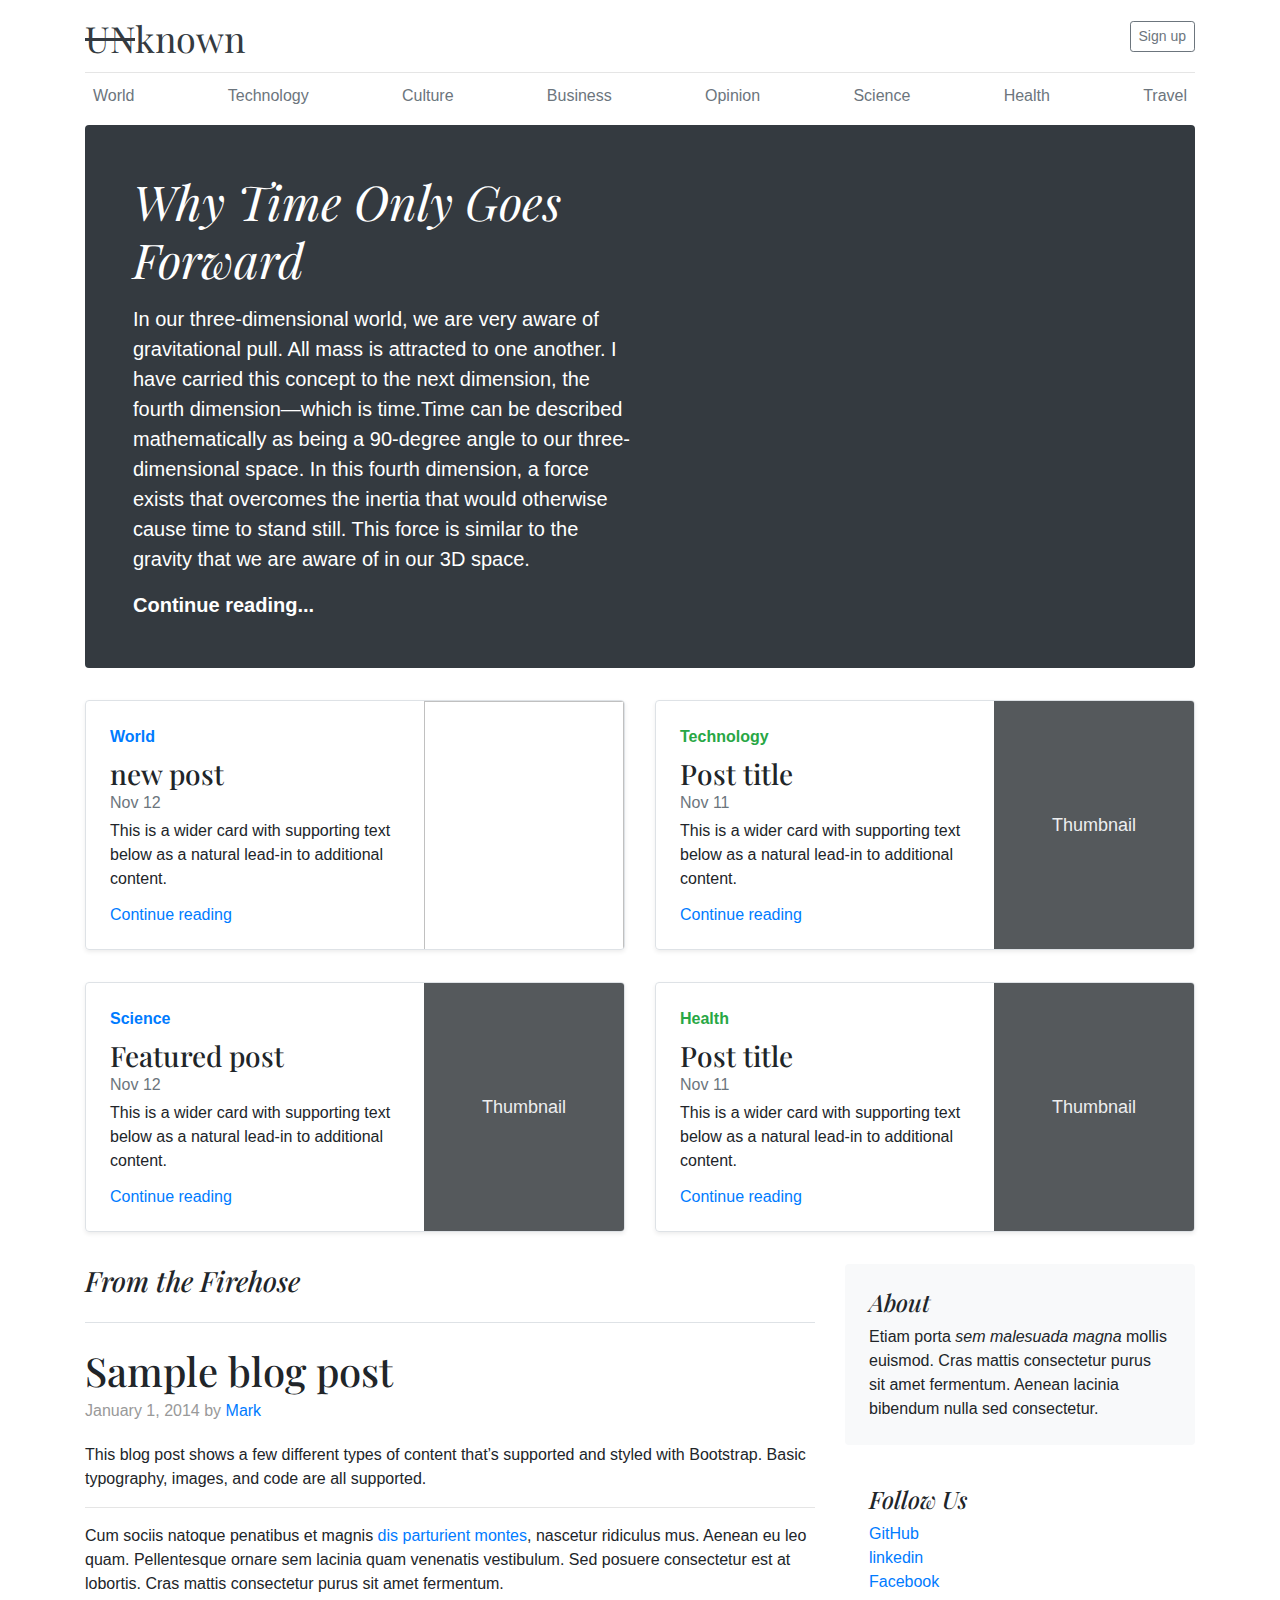
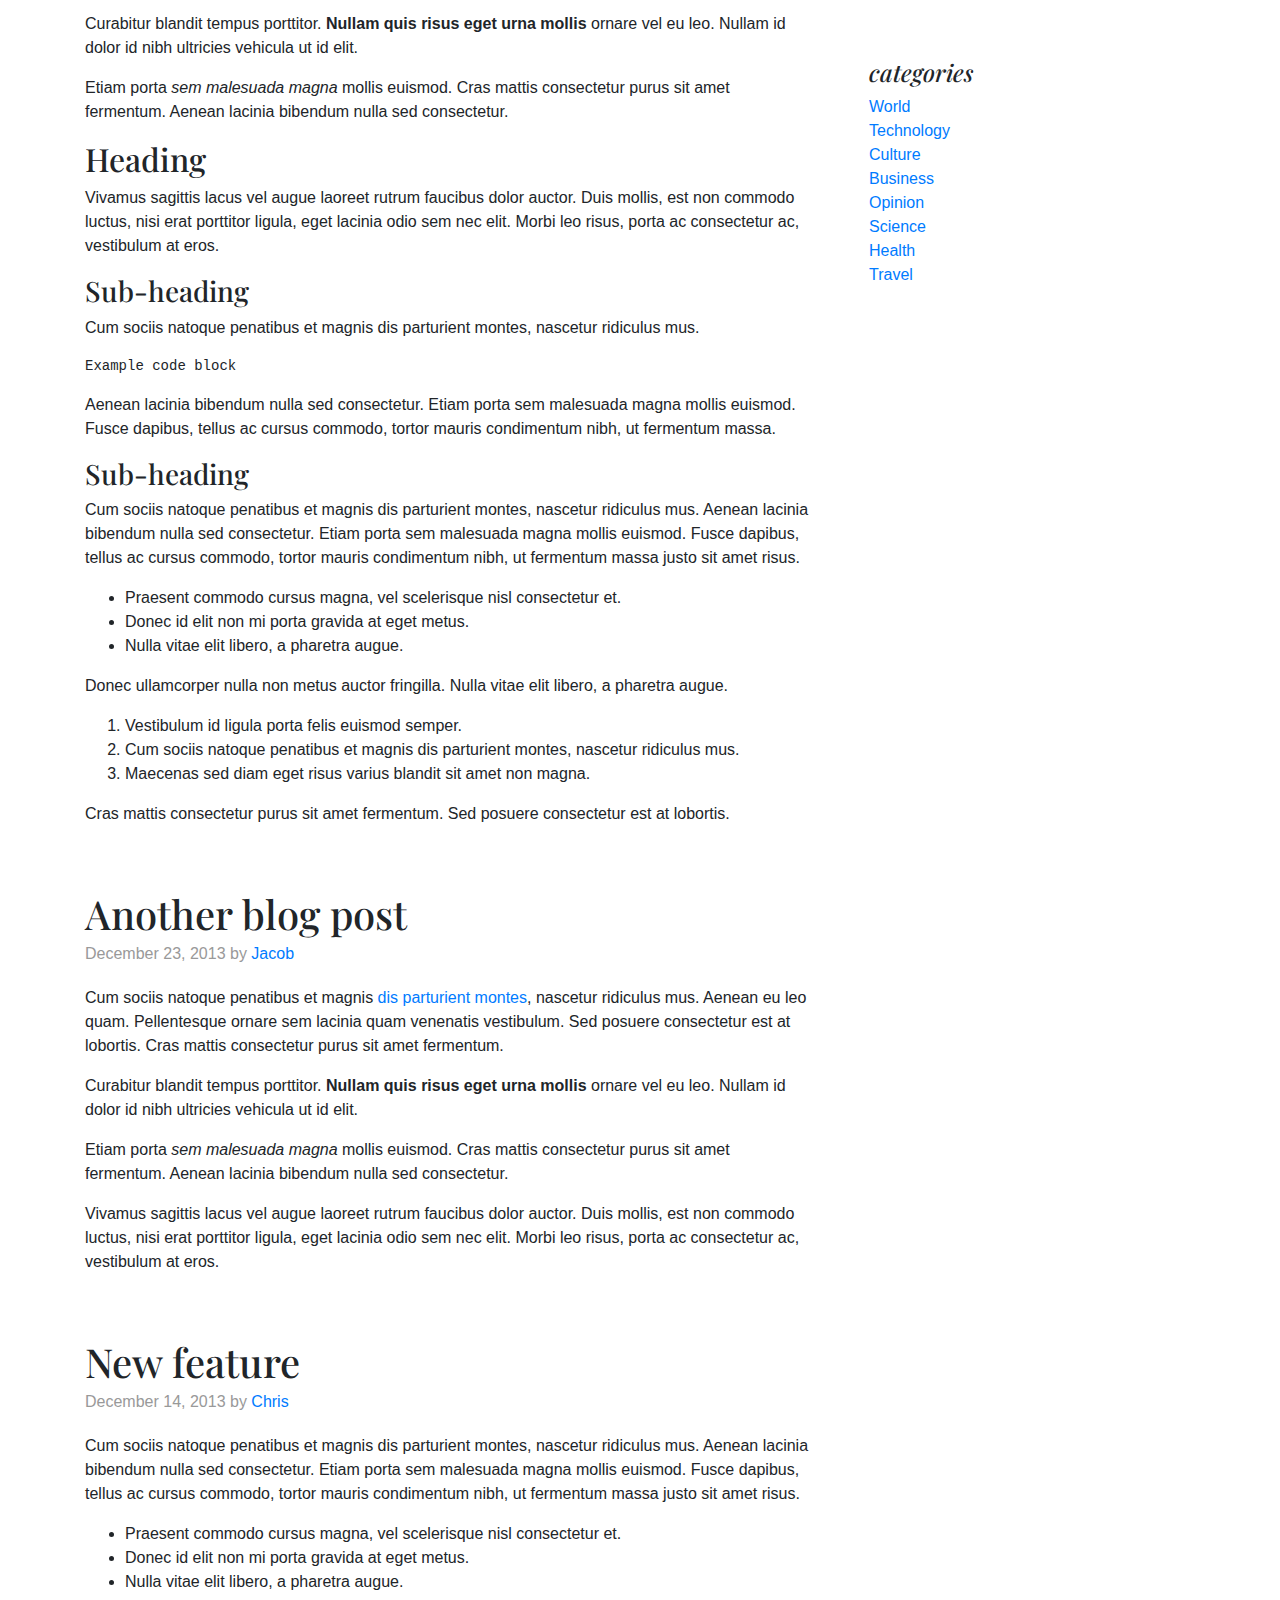
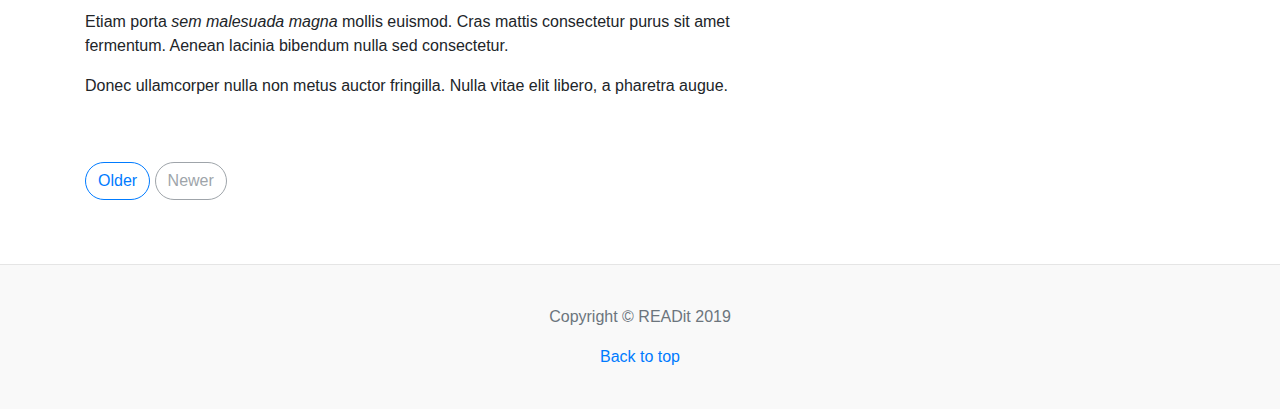
<file: BlogWeb/blog/index.html>
<!doctype html>
<html lang="en">
  <head>
    <meta charset="utf-8">
    <meta name="viewport" content="width=device-width, initial-scale=1, shrink-to-fit=no">
    <meta name="description" content="">
    <meta name="author" content="vishal mane">
    <title>--UN--known</title>


    <!-- Bootstrap core CSS -->
<link rel="stylesheet" href="https://stackpath.bootstrapcdn.com/bootstrap/4.3.1/css/bootstrap.min.css" integrity="sha384-ggOyR0iXCbMQv3Xipma34MD+dH/1fQ784/j6cY/iJTQUOhcWr7x9JvoRxT2MZw1T" crossorigin="anonymous">


    <style>
      .bd-placeholder-img {
        font-size: 1.125rem;
        text-anchor: middle;
        -webkit-user-select: none;
        -moz-user-select: none;
        -ms-user-select: none;
        user-select: none;
      }

      @media (min-width: 768px) {
        .bd-placeholder-img-lg {
          font-size: 3.5rem;
        }
      }
    </style>
    <!-- Custom styles for this template -->
    <link href="https://fonts.googleapis.com/css?family=Playfair+Display:700,900" rel="stylesheet">
    <!-- Custom styles for this template -->
    <link href="blog.css" rel="stylesheet">
  </head>
  <body>
    <div class="container">
  <header class="blog-header py-3">
    <div class="row flex-nowrap justify-content-between align-items-center">
      <div class="col-4 pt-1">
        <a class="blog-header-logo text-dark" href="#"><strike>UN</strike>known</a>
      </div>
        
      <div class="col-4 d-flex justify-content-end align-items-center">
        <a class="btn btn-sm btn-outline-secondary" href="#">Sign up</a>
      </div>
    </div>
  </header>

  <div class="nav-scroller py-1 mb-2">
    <nav class="nav d-flex justify-content-between">
      <a class="p-2 text-muted" href="#">World</a>
      <a class="p-2 text-muted" href="#">Technology</a>
      <a class="p-2 text-muted" href="#">Culture</a>
      <a class="p-2 text-muted" href="#">Business</a>
      <a class="p-2 text-muted" href="#">Opinion</a>
      <a class="p-2 text-muted" href="#">Science</a>
      <a class="p-2 text-muted" href="#">Health</a>
      <a class="p-2 text-muted" href="#">Travel</a>
    </nav>
  </div>

  <div class="jumbotron p-4 p-md-5 text-white rounded bg-dark">
    <div class="col-md-6 px-0">
      <h1 class="display-4 font-italic">Why Time Only Goes Forward</h1>
      <p class="lead my-3">In our three-dimensional world, we are very aware of gravitational pull. All mass is attracted to one another. I have carried this concept to the next dimension, the fourth dimension—which is time.Time can be described mathematically as being a 90-degree angle to our three-dimensional space. In this fourth dimension, a force exists that overcomes the inertia that would otherwise cause time to stand still. This force is similar to the gravity that we are aware of in our 3D space.</p>
      <p class="lead mb-0"><a href="#" class="text-white font-weight-bold">Continue reading...</a></p>
    </div>
  </div>

  <div class="row mb-2">
    <div class="col-md-6">
      <div class="row no-gutters border rounded overflow-hidden flex-md-row mb-4 shadow-sm h-md-250 position-relative">
        <div class="col p-4 d-flex flex-column position-static">
          <strong class="d-inline-block mb-2 text-primary">World</strong>
          <h3 class="mb-0">new post</h3>
          <div class="mb-1 text-muted">Nov 12</div>
          <p class="card-text mb-auto">This is a wider card with supporting text below as a natural lead-in to additional content.</p>
          <a href="#" class="stretched-link">Continue reading</a>
        </div>
        <div class="col-auto d-none d-lg-block">
          <img class="bd-placeholder-img" width="200" height="250" xmlns="http://www.w3.org/2000/svg" preserveAspectRatio="xMidYMid slice" focusable="false" role="img" aria-label="Placeholder: Thumbnail"><title>Placeholder</title><rect width="100%" height="100%" fill="#55595c"/>
        </div>
      </div>
    </div>
    <div class="col-md-6">
      <div class="row no-gutters border rounded overflow-hidden flex-md-row mb-4 shadow-sm h-md-250 position-relative">
        <div class="col p-4 d-flex flex-column position-static">
          <strong class="d-inline-block mb-2 text-success">Technology</strong>
          <h3 class="mb-0">Post title</h3>
          <div class="mb-1 text-muted">Nov 11</div>
          <p class="mb-auto">This is a wider card with supporting text below as a natural lead-in to additional content.</p>
          <a href="#" class="stretched-link">Continue reading</a>
        </div>
        <div class="col-auto d-none d-lg-block">
          <svg class="bd-placeholder-img" width="200" height="250" xmlns="http://www.w3.org/2000/svg" preserveAspectRatio="xMidYMid slice" focusable="false" role="img" aria-label="Placeholder: Thumbnail"><title>Placeholder</title><rect width="100%" height="100%" fill="#55595c"/><text x="50%" y="50%" fill="#eceeef" dy=".3em">Thumbnail</text></svg>
        </div>
      </div>
    </div>
  </div>
        
  <div class="row mb-2">
    <div class="col-md-6">
      <div class="row no-gutters border rounded overflow-hidden flex-md-row mb-4 shadow-sm h-md-250 position-relative">
        <div class="col p-4 d-flex flex-column position-static">
          <strong class="d-inline-block mb-2 text-primary">Science</strong>
          <h3 class="mb-0">Featured post</h3>
          <div class="mb-1 text-muted">Nov 12</div>
          <p class="card-text mb-auto">This is a wider card with supporting text below as a natural lead-in to additional content.</p>
          <a href="#" class="stretched-link">Continue reading</a>
        </div>
        <div class="col-auto d-none d-lg-block">
          <svg class="bd-placeholder-img" width="200" height="250" xmlns="http://www.w3.org/2000/svg" preserveAspectRatio="xMidYMid slice" focusable="false" role="img" aria-label="Placeholder: Thumbnail"><title>Placeholder</title><rect width="100%" height="100%" fill="#55595c"/><text x="50%" y="50%" fill="#eceeef" dy=".3em">Thumbnail</text></svg>
        </div>
      </div>
    </div>
    <div class="col-md-6">
      <div class="row no-gutters border rounded overflow-hidden flex-md-row mb-4 shadow-sm h-md-250 position-relative">
        <div class="col p-4 d-flex flex-column position-static">
          <strong class="d-inline-block mb-2 text-success">Health</strong>
          <h3 class="mb-0">Post title</h3>
          <div class="mb-1 text-muted">Nov 11</div>
          <p class="mb-auto">This is a wider card with supporting text below as a natural lead-in to additional content.</p>
          <a href="#" class="stretched-link">Continue reading</a>
        </div>
        <div class="col-auto d-none d-lg-block">
          <svg class="bd-placeholder-img" width="200" height="250" xmlns="http://www.w3.org/2000/svg" preserveAspectRatio="xMidYMid slice" focusable="false" role="img" aria-label="Placeholder: Thumbnail"><title>Placeholder</title><rect width="100%" height="100%" fill="#55595c"/><text x="50%" y="50%" fill="#eceeef" dy=".3em">Thumbnail</text></svg>
        </div>
      </div>
    </div>
  </div>
</div>
      

<main role="main" class="container">
  <div class="row">
    <div class="col-md-8 blog-main">
      <h3 class="pb-4 mb-4 font-italic border-bottom">
        From the Firehose
      </h3>

      <div class="blog-post">
        <h2 class="blog-post-title">Sample blog post</h2>
        <p class="blog-post-meta">January 1, 2014 by <a href="#">Mark</a></p>

        <p>This blog post shows a few different types of content that’s supported and styled with Bootstrap. Basic typography, images, and code are all supported.</p>
        <hr>
        <p>Cum sociis natoque penatibus et magnis <a href="#">dis parturient montes</a>, nascetur ridiculus mus. Aenean eu leo quam. Pellentesque ornare sem lacinia quam venenatis vestibulum. Sed posuere consectetur est at lobortis. Cras mattis consectetur purus sit amet fermentum.</p>
        <blockquote>
          <p>Curabitur blandit tempus porttitor. <strong>Nullam quis risus eget urna mollis</strong> ornare vel eu leo. Nullam id dolor id nibh ultricies vehicula ut id elit.</p>
        </blockquote>
        <p>Etiam porta <em>sem malesuada magna</em> mollis euismod. Cras mattis consectetur purus sit amet fermentum. Aenean lacinia bibendum nulla sed consectetur.</p>
        <h2>Heading</h2>
        <p>Vivamus sagittis lacus vel augue laoreet rutrum faucibus dolor auctor. Duis mollis, est non commodo luctus, nisi erat porttitor ligula, eget lacinia odio sem nec elit. Morbi leo risus, porta ac consectetur ac, vestibulum at eros.</p>
        <h3>Sub-heading</h3>
        <p>Cum sociis natoque penatibus et magnis dis parturient montes, nascetur ridiculus mus.</p>
        <pre><code>Example code block</code></pre>
        <p>Aenean lacinia bibendum nulla sed consectetur. Etiam porta sem malesuada magna mollis euismod. Fusce dapibus, tellus ac cursus commodo, tortor mauris condimentum nibh, ut fermentum massa.</p>
        <h3>Sub-heading</h3>
        <p>Cum sociis natoque penatibus et magnis dis parturient montes, nascetur ridiculus mus. Aenean lacinia bibendum nulla sed consectetur. Etiam porta sem malesuada magna mollis euismod. Fusce dapibus, tellus ac cursus commodo, tortor mauris condimentum nibh, ut fermentum massa justo sit amet risus.</p>
        <ul>
          <li>Praesent commodo cursus magna, vel scelerisque nisl consectetur et.</li>
          <li>Donec id elit non mi porta gravida at eget metus.</li>
          <li>Nulla vitae elit libero, a pharetra augue.</li>
        </ul>
        <p>Donec ullamcorper nulla non metus auctor fringilla. Nulla vitae elit libero, a pharetra augue.</p>
        <ol>
          <li>Vestibulum id ligula porta felis euismod semper.</li>
          <li>Cum sociis natoque penatibus et magnis dis parturient montes, nascetur ridiculus mus.</li>
          <li>Maecenas sed diam eget risus varius blandit sit amet non magna.</li>
        </ol>
        <p>Cras mattis consectetur purus sit amet fermentum. Sed posuere consectetur est at lobortis.</p>
      </div><!-- /.blog-post -->

      <div class="blog-post">
        <h2 class="blog-post-title">Another blog post</h2>
        <p class="blog-post-meta">December 23, 2013 by <a href="#">Jacob</a></p>

        <p>Cum sociis natoque penatibus et magnis <a href="#">dis parturient montes</a>, nascetur ridiculus mus. Aenean eu leo quam. Pellentesque ornare sem lacinia quam venenatis vestibulum. Sed posuere consectetur est at lobortis. Cras mattis consectetur purus sit amet fermentum.</p>
        <blockquote>
          <p>Curabitur blandit tempus porttitor. <strong>Nullam quis risus eget urna mollis</strong> ornare vel eu leo. Nullam id dolor id nibh ultricies vehicula ut id elit.</p>
        </blockquote>
        <p>Etiam porta <em>sem malesuada magna</em> mollis euismod. Cras mattis consectetur purus sit amet fermentum. Aenean lacinia bibendum nulla sed consectetur.</p>
        <p>Vivamus sagittis lacus vel augue laoreet rutrum faucibus dolor auctor. Duis mollis, est non commodo luctus, nisi erat porttitor ligula, eget lacinia odio sem nec elit. Morbi leo risus, porta ac consectetur ac, vestibulum at eros.</p>
      </div><!-- /.blog-post -->

      <div class="blog-post">
        <h2 class="blog-post-title">New feature</h2>
        <p class="blog-post-meta">December 14, 2013 by <a href="#">Chris</a></p>

        <p>Cum sociis natoque penatibus et magnis dis parturient montes, nascetur ridiculus mus. Aenean lacinia bibendum nulla sed consectetur. Etiam porta sem malesuada magna mollis euismod. Fusce dapibus, tellus ac cursus commodo, tortor mauris condimentum nibh, ut fermentum massa justo sit amet risus.</p>
        <ul>
          <li>Praesent commodo cursus magna, vel scelerisque nisl consectetur et.</li>
          <li>Donec id elit non mi porta gravida at eget metus.</li>
          <li>Nulla vitae elit libero, a pharetra augue.</li>
        </ul>
        <p>Etiam porta <em>sem malesuada magna</em> mollis euismod. Cras mattis consectetur purus sit amet fermentum. Aenean lacinia bibendum nulla sed consectetur.</p>
        <p>Donec ullamcorper nulla non metus auctor fringilla. Nulla vitae elit libero, a pharetra augue.</p>
      </div><!-- /.blog-post -->

      <nav class="blog-pagination">
        <a class="btn btn-outline-primary" href="#">Older</a>
        <a class="btn btn-outline-secondary disabled" href="#" tabindex="-1" aria-disabled="true">Newer</a>
      </nav>

    </div><!-- /.blog-main -->

    <aside class="col-md-4 blog-sidebar">
      <div class="p-4 mb-3 bg-light rounded">
        <h4 class="font-italic">About</h4>
        <p class="mb-0">Etiam porta <em>sem malesuada magna</em> mollis euismod. Cras mattis consectetur purus sit amet fermentum. Aenean lacinia bibendum nulla sed consectetur.</p>
      </div>

     

      <div class="p-4">
        <h4 class="font-italic">Follow Us</h4>
        <ol class="list-unstyled">
          <li><a href="#">GitHub</a></li>
          <li><a href="#">linkedin</a></li>
          <li><a href="#">Facebook</a></li>
        </ol>
      </div>
        
        <div class="p-4">
        <h4 class="font-italic">categories</h4>
        <ol class="list-unstyled">
          <li><a href="#">World</a></li>
          <li><a href="#">Technology</a></li>
          <li><a href="#">Culture</a></li>
          <li><a href="#">Business</a></li>
          <li><a href="#">Opinion</a></li>
          <li><a href="#">Science</a></li>
          <li><a href="#">Health</a></li>
          <li><a href="#">Travel</a></li>
        </ol>
      </div>
    </aside><!-- /.blog-sidebar -->

  </div><!-- /.row -->

</main><!-- /.container -->

<footer class="blog-footer">
            <p class="copyright text-muted">Copyright &copy; READit 2019</p>

    <a href="#">Back to top</a>
</footer>
</body>
</html>
</file>
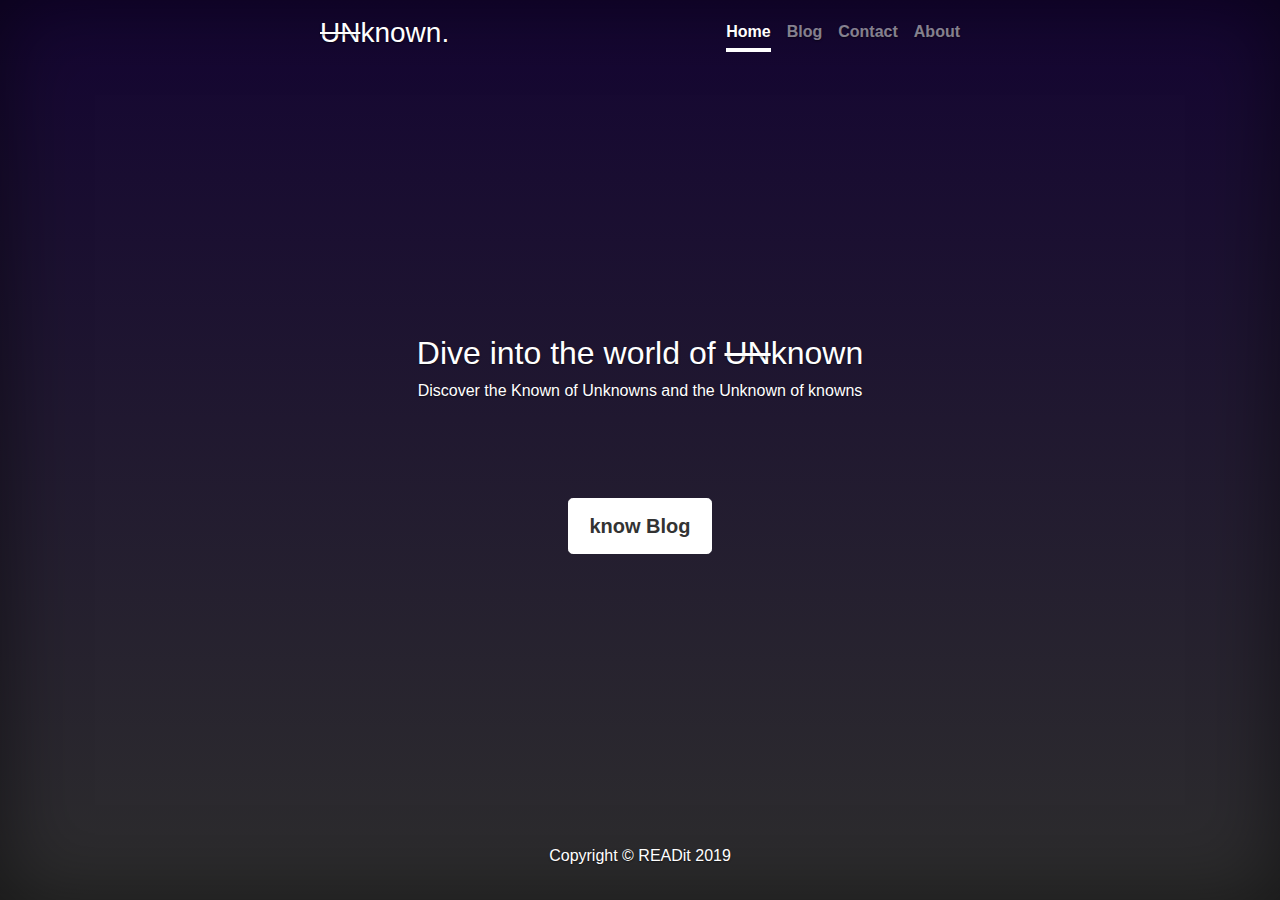
<file: BlogWeb/cover/index.html>
<!doctype html>
<html lang="en">
  <head>
    <meta charset="utf-8">
    <meta name="viewport" content="width=device-width, initial-scale=1, shrink-to-fit=no">
    <meta name="description" content="">
    <meta name="author" content="vishal mane ">
    <title>Known_Unkown</title>

    <!-- Bootstrap core CSS -->
<link rel="stylesheet" href="https://stackpath.bootstrapcdn.com/bootstrap/4.3.1/css/bootstrap.min.css" integrity="sha384-ggOyR0iXCbMQv3Xipma34MD+dH/1fQ784/j6cY/iJTQUOhcWr7x9JvoRxT2MZw1T" crossorigin="anonymous">




    <style>
      .bd-placeholder-img {
        font-size: 1.125rem;
        text-anchor: middle;
        -webkit-user-select: none;
        -moz-user-select: none;
        -ms-user-select: none;
        user-select: none;
      }

      @media (min-width: 768px) {
        .bd-placeholder-img-lg {
          font-size: 3.5rem;
        }
      }
    </style>
    <!-- Custom styles for this template -->
    <link href="cover.css" rel="stylesheet">
  </head>
  <body class="text-center">
    <div class="cover-container d-flex w-100 h-100 p-3 mx-auto flex-column">
  <header class="masthead mb-auto">
    <div class="inner">
      <h3 class="masthead-brand"><strike>UN</strike>known.</h3>
      <nav class="nav nav-masthead justify-content-center">
        <a class="nav-link active" href="#">Home</a>
        <a class="nav-link" href="../blog/index.php">Blog</a>
        <a class="nav-link" href="#">Contact</a>
        <a class="nav-link" href="#">About</a>

      </nav>
    </div>
  </header>

  <main role="main" class="inner cover">
    <h1 class="cover-heading"> </h1>
    <div class="lead" style="font-weight: 900;">
      <h2>Dive into the world of <strike>UN</strike>known </h2>
      <h6>Discover the Known  of Unknowns and the  Unknown of knowns </h6>
        <br><br><br>
      </div>

    <p class="lead">
      <a href="../blog/index.php" class="btn btn-lg btn-secondary"> know Blog </a>
    </p>
  </main>

  <footer class="mastfoot mt-auto">
    <div class="inner">
          <p class="copyright " style="color: white;">Copyright &copy; READit 2019</p>
    </div>
  </footer>
</div>

</body>
</html>
</file>
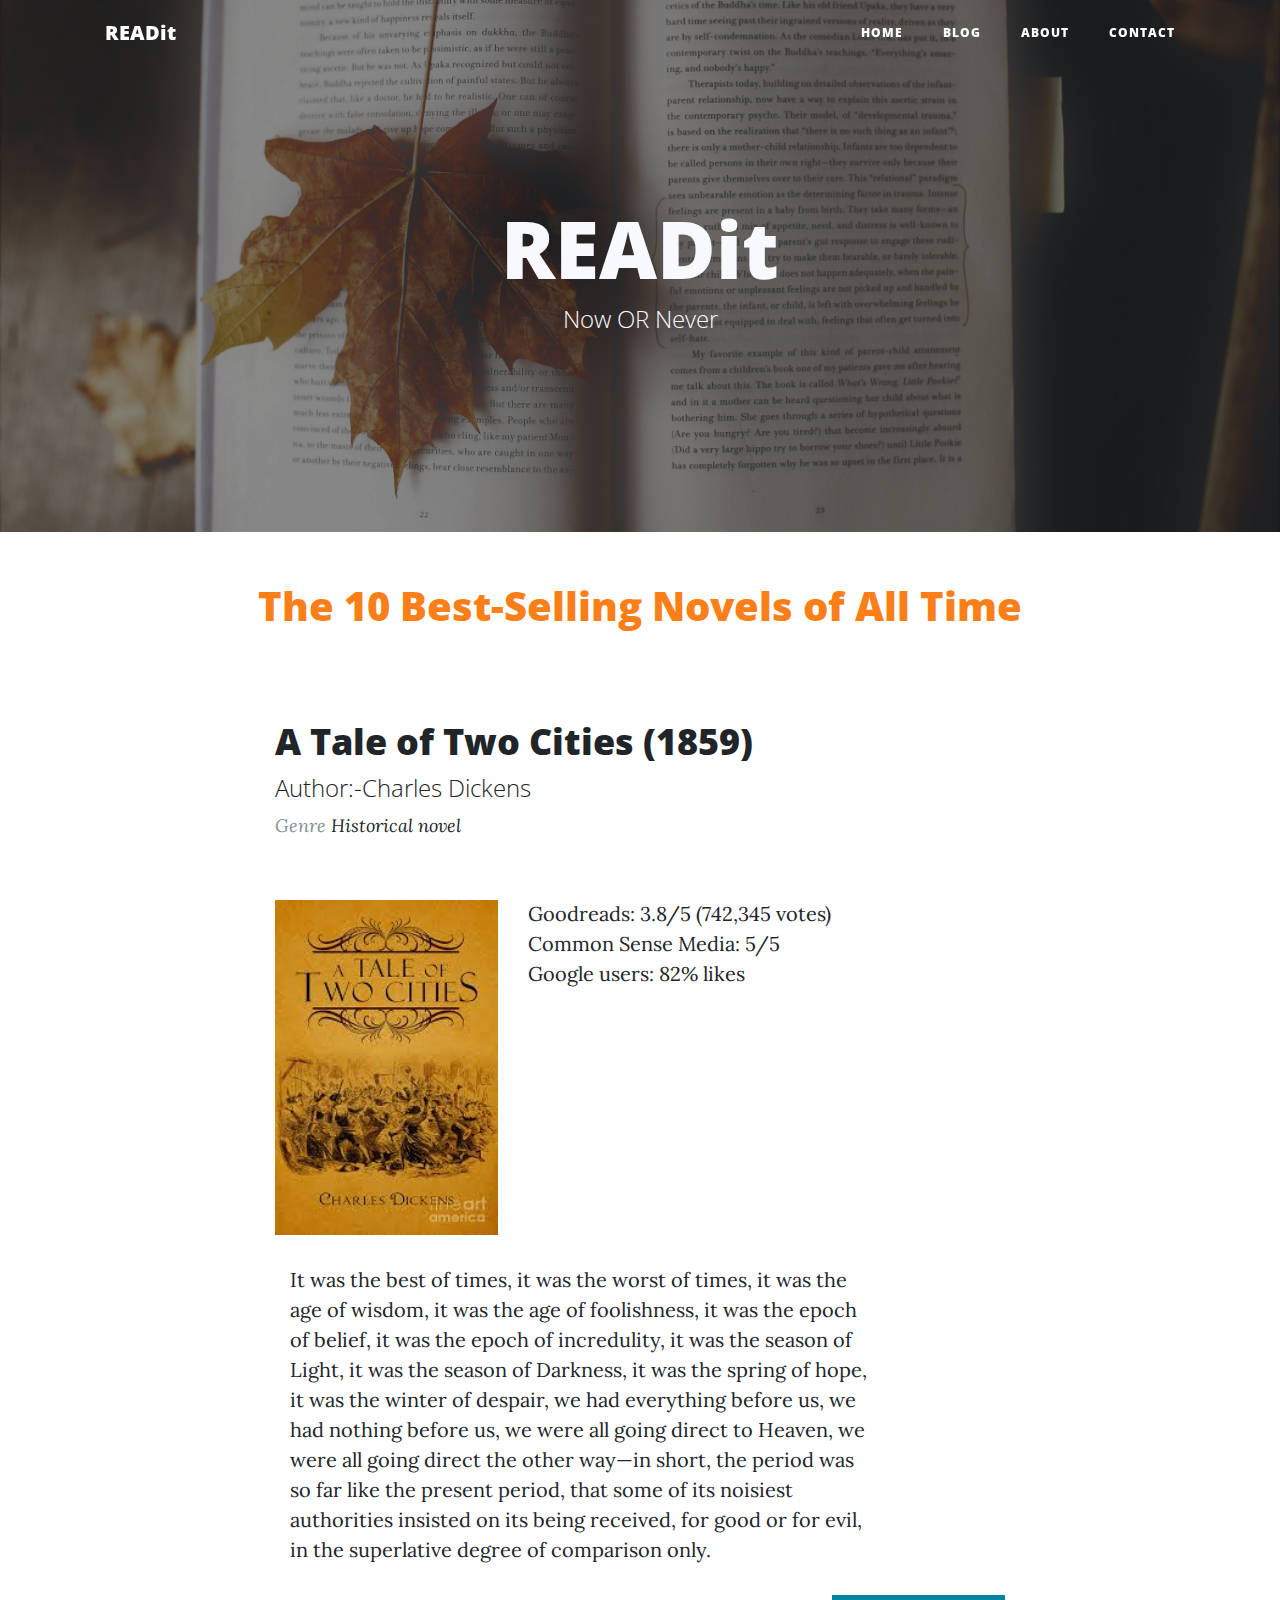
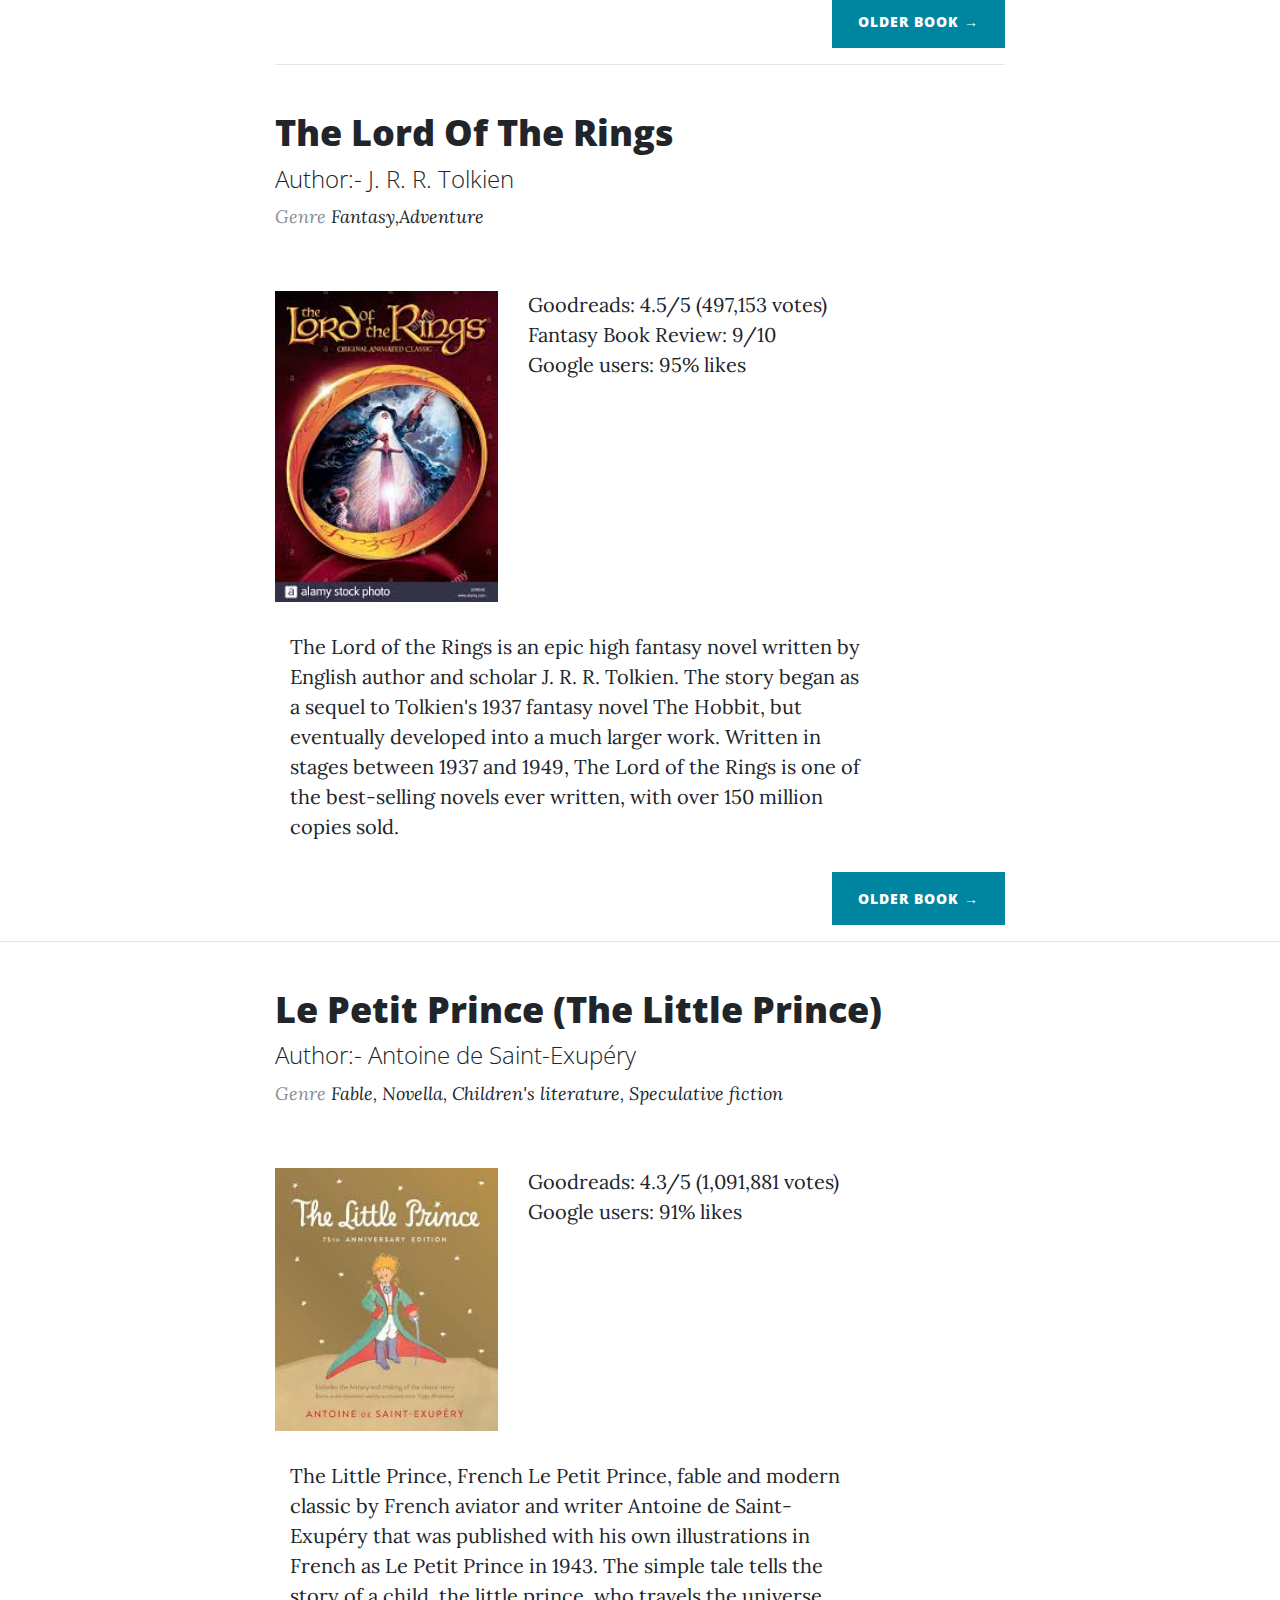
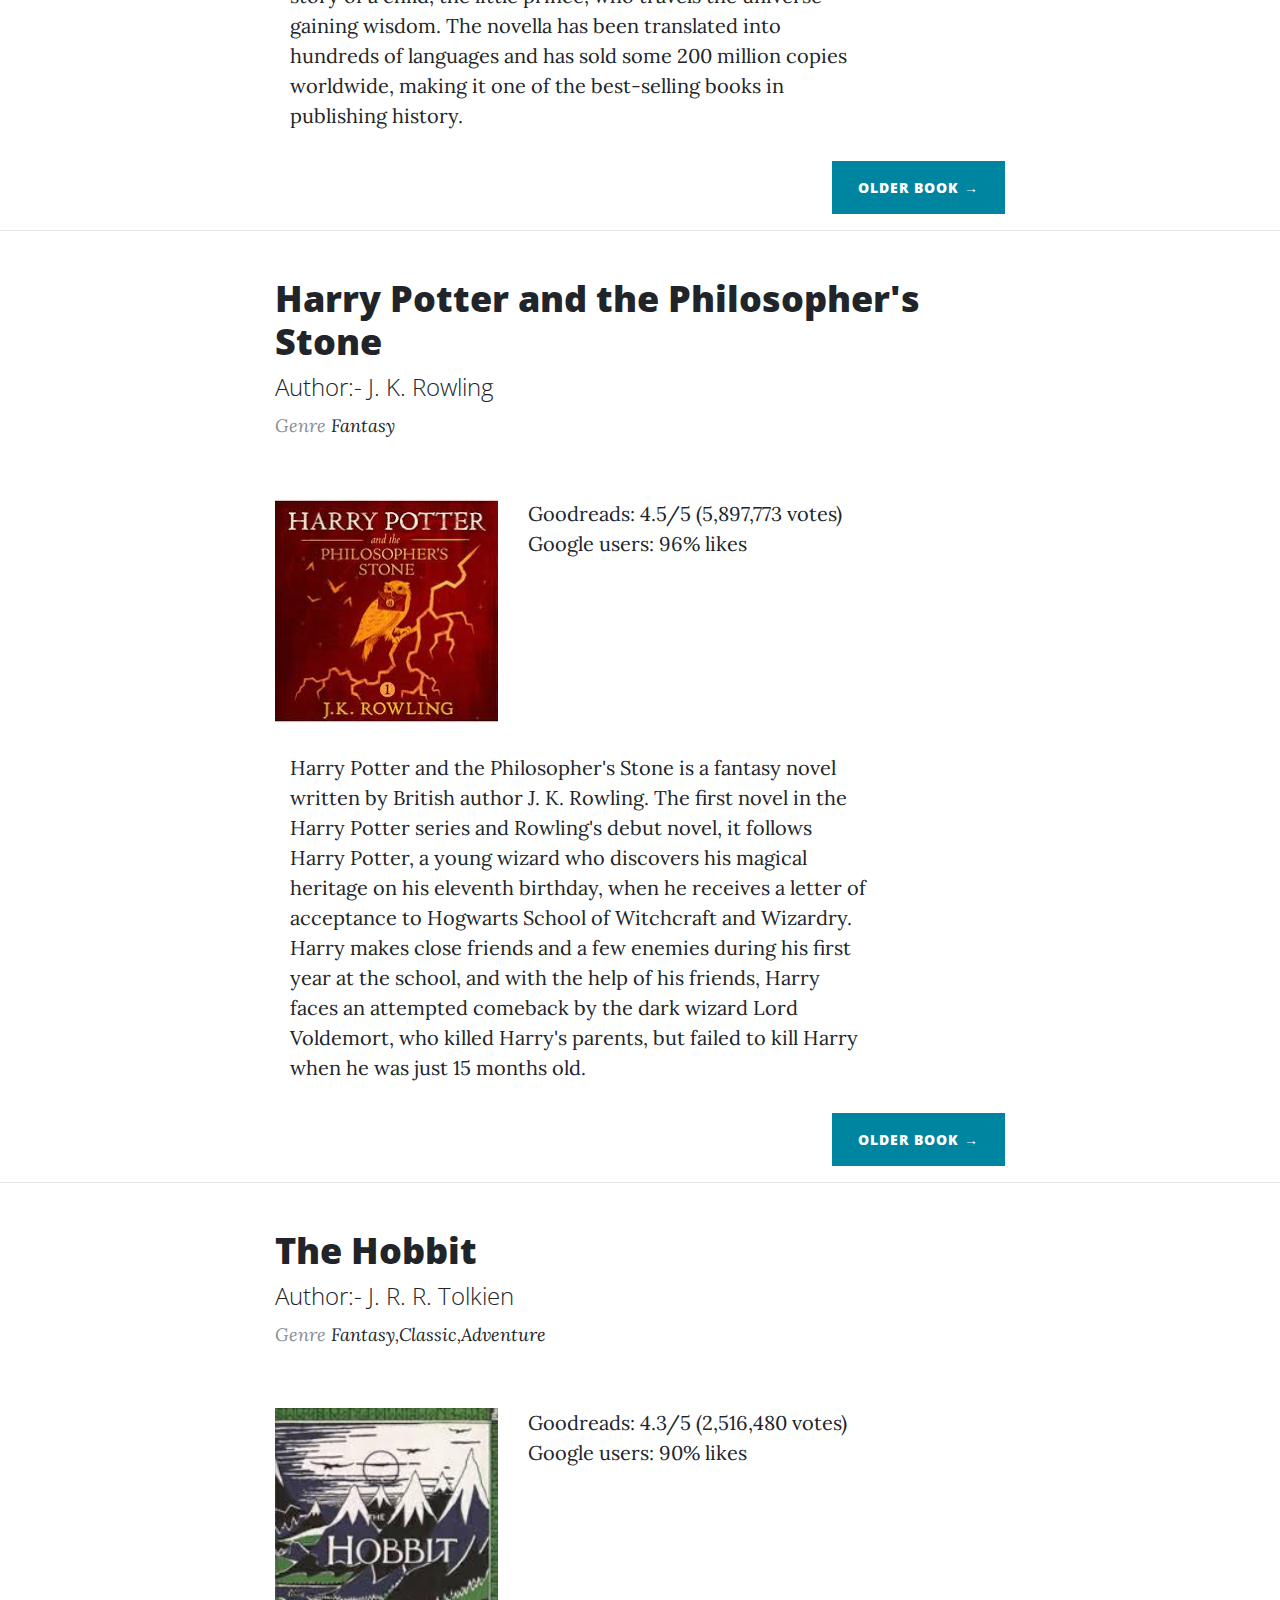
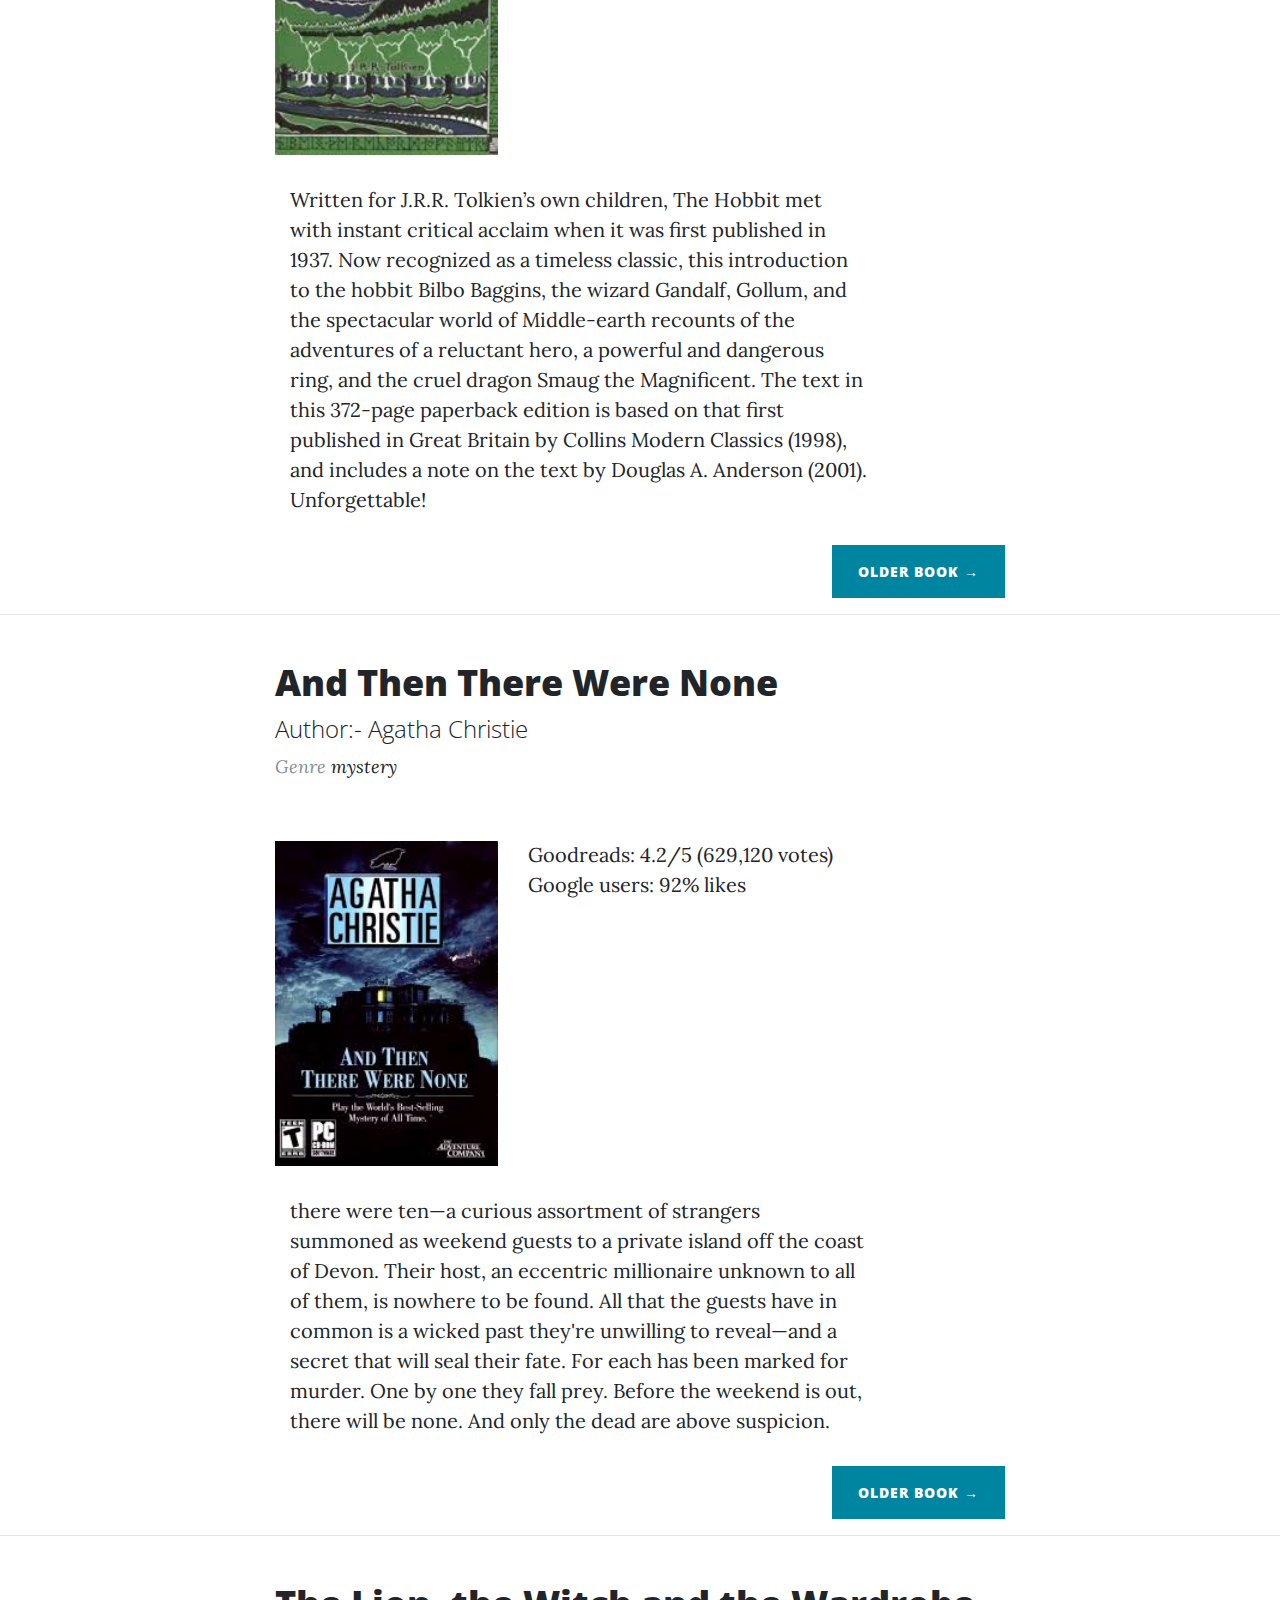
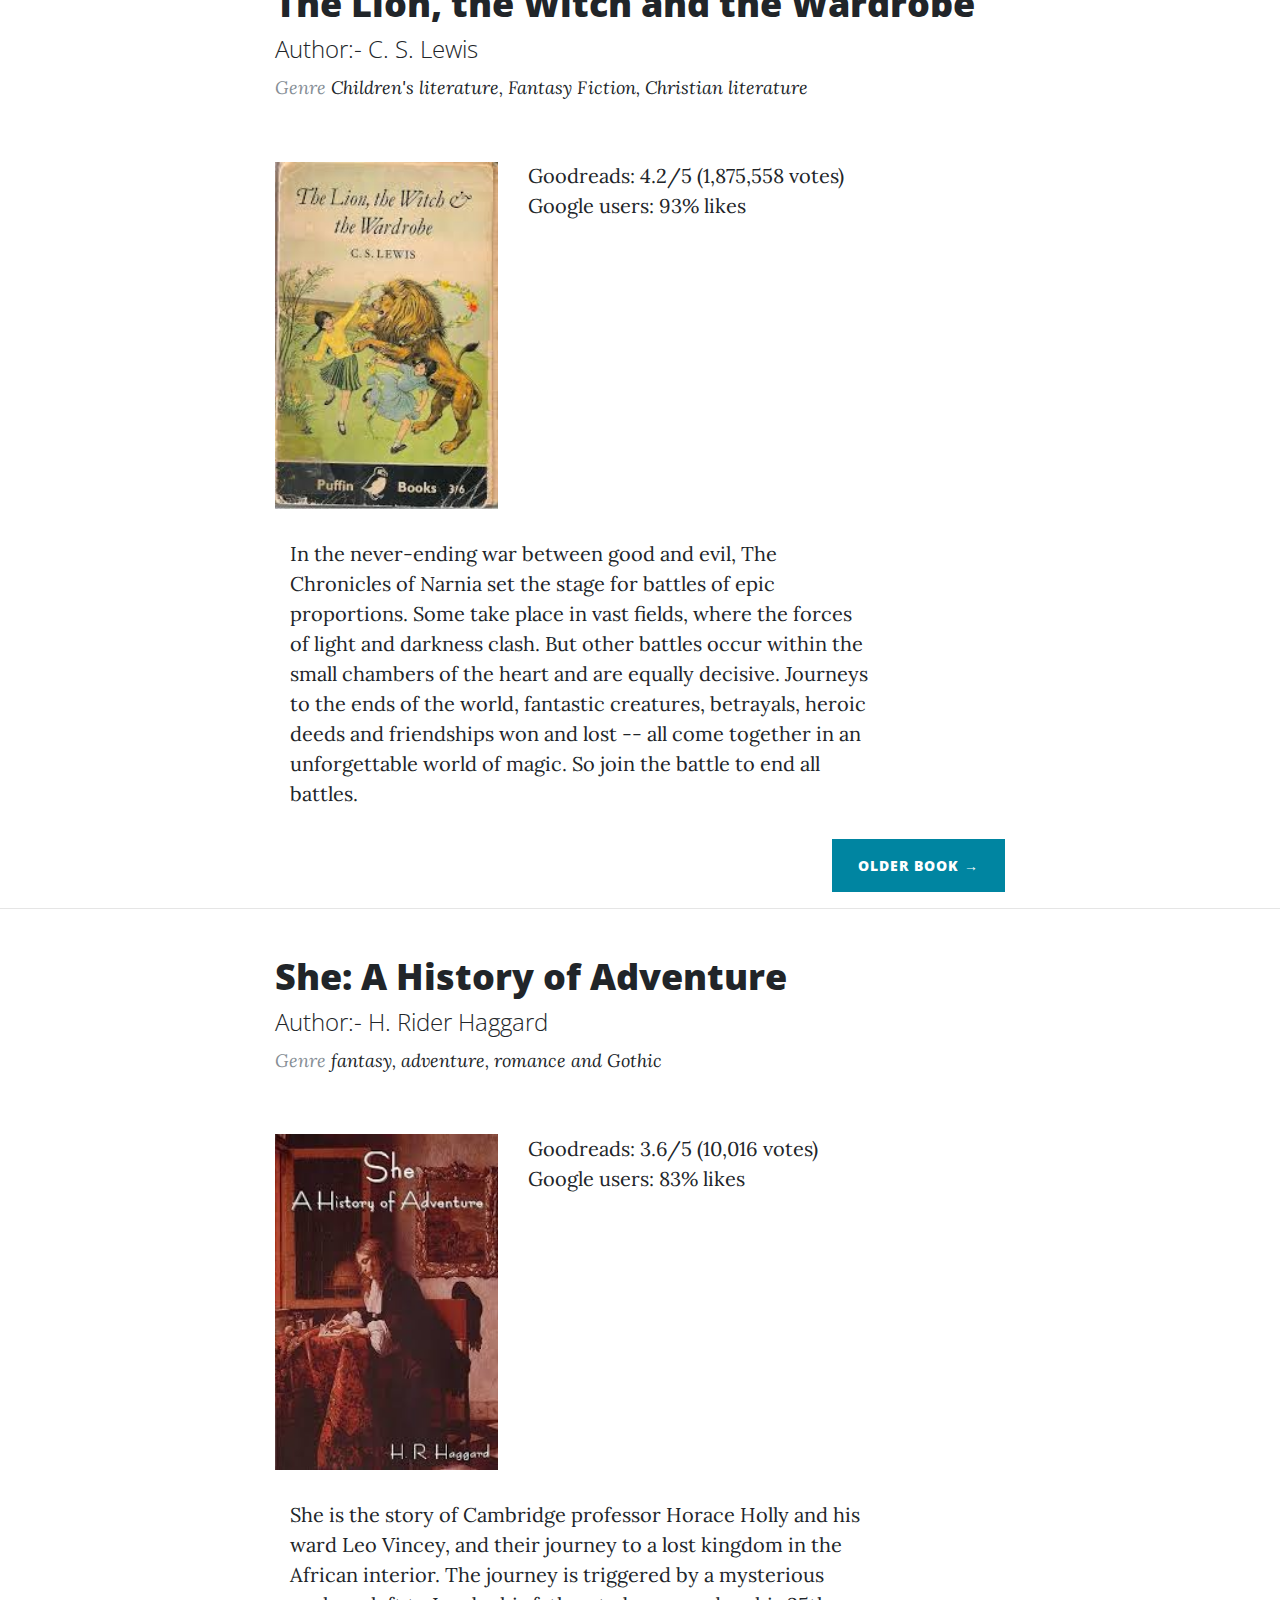
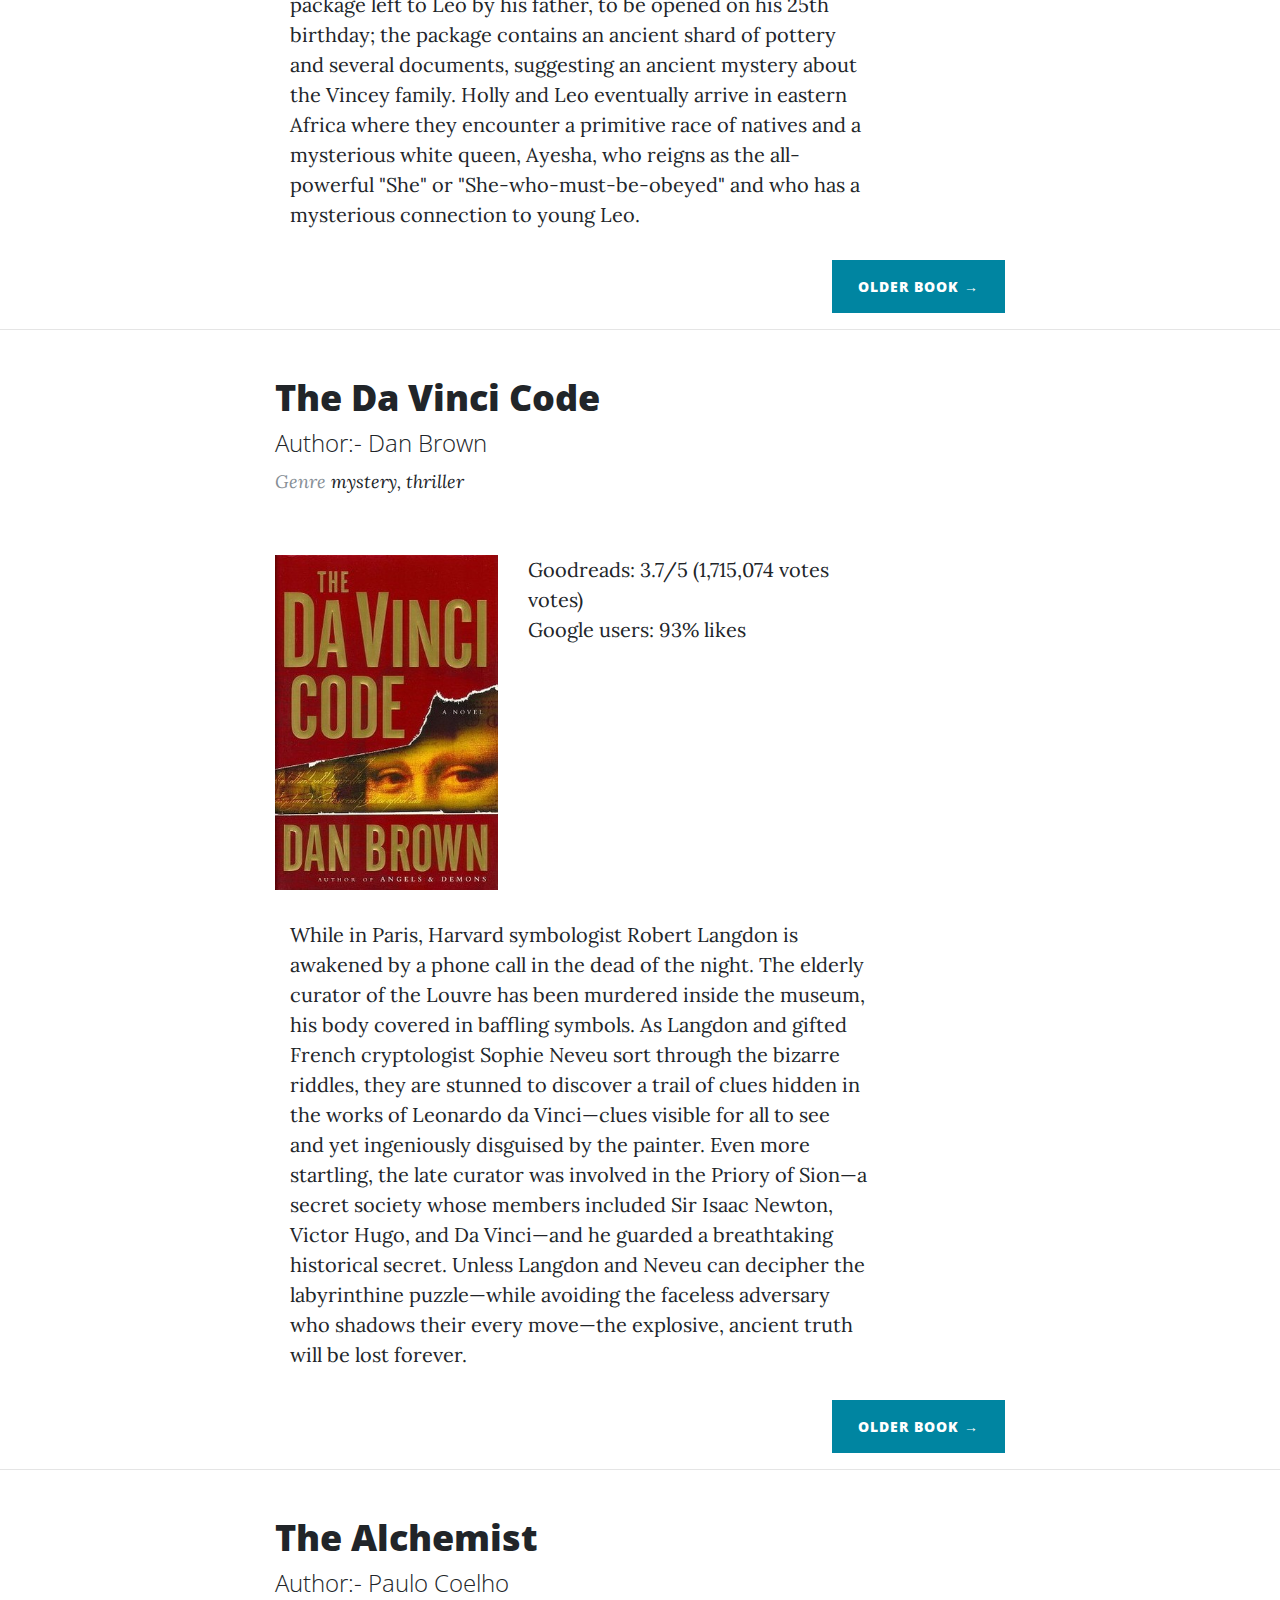
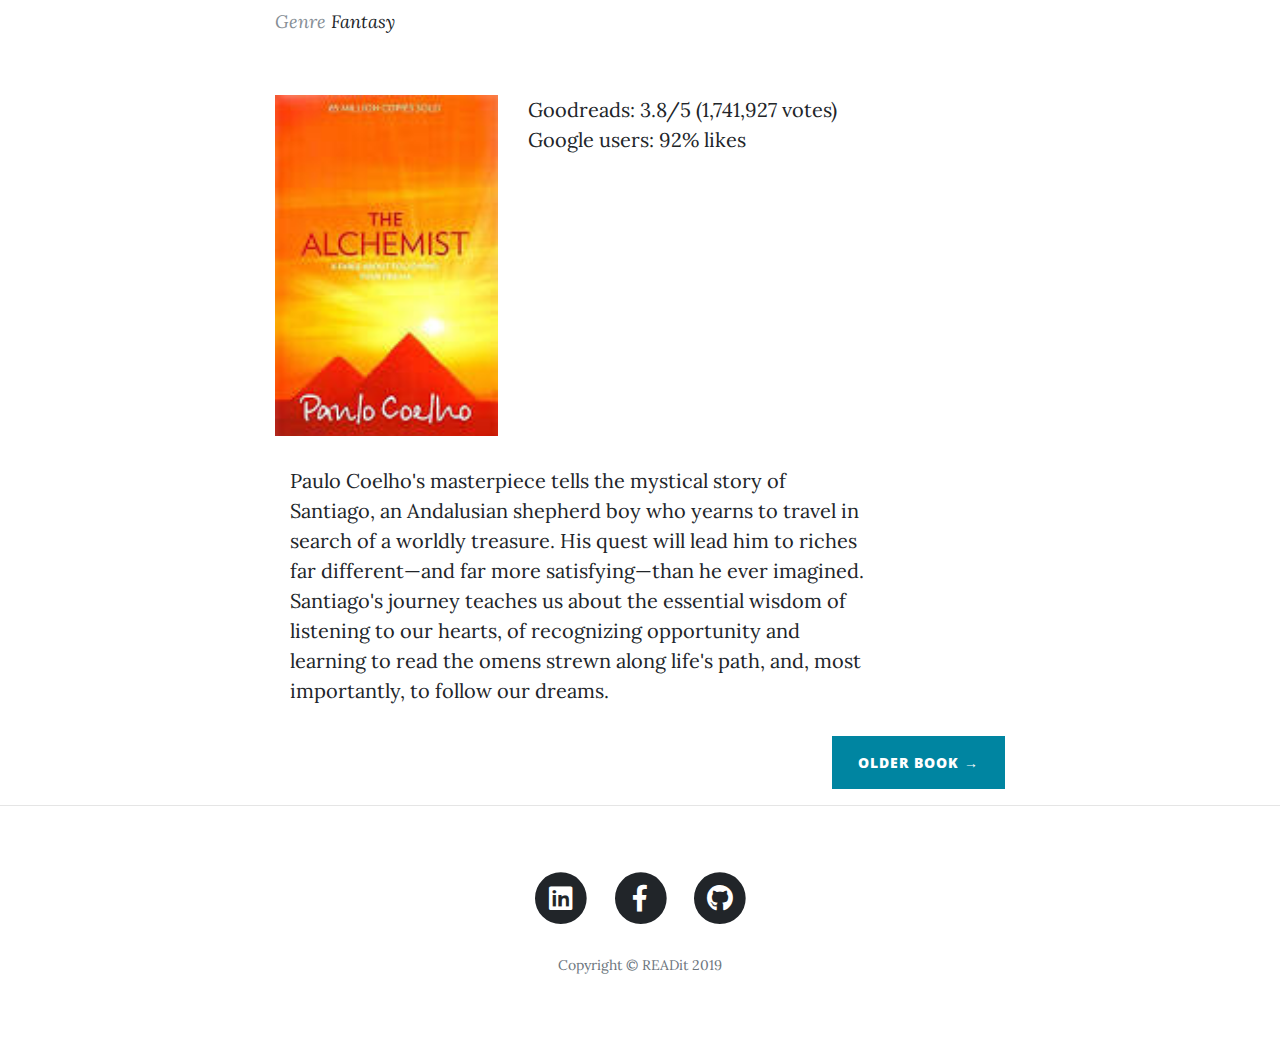
<file: BlogWeb/READit/index.html>
<!DOCTYPE html>
<html lang="en">

<head>

  <meta charset="utf-8">
  <meta name="viewport" content="width=device-width, initial-scale=1, shrink-to-fit=no">
  <meta name="description" content="">
  <meta name="author" content="">

  <title>READit</title>

  <!-- Bootstrap core CSS -->
<link rel="stylesheet" href="https://stackpath.bootstrapcdn.com/bootstrap/4.3.1/css/bootstrap.min.css" integrity="sha384-ggOyR0iXCbMQv3Xipma34MD+dH/1fQ784/j6cY/iJTQUOhcWr7x9JvoRxT2MZw1T" crossorigin="anonymous">

  <!-- Custom fonts for  -->
  <link href="vendor/fontawesome-free/css/all.min.css" rel="stylesheet" type="text/css">
  <link href='https://fonts.googleapis.com/css?family=Lora:400,700,400italic,700italic' rel='stylesheet' type='text/css'>
  <link href='https://fonts.googleapis.com/css?family=Open+Sans:300italic,400italic,600italic,700italic,800italic,400,300,600,700,800' rel='stylesheet' type='text/css'>

  <!--  styles  -->
  <link href="css/clean-blog.css" rel="stylesheet">

</head>

<body>

  <!-- Navigation -->
  <nav class="navbar navbar-expand-lg navbar-light fixed-top" id="mainNav">
    <div class="container">
      <a class="navbar-brand" href="index.html">READit</a>
      <button class="navbar-toggler navbar-toggler-right" type="button" data-toggle="collapse" data-target="#navbarResponsive" aria-controls="navbarResponsive" aria-expanded="false" aria-label="Toggle navigation">
        Menu
        <i class="fas fa-bars"></i>
      </button>
      <div class="collapse navbar-collapse " id="navbarResponsive" >

        <ul class="navbar-nav ml-auto " >
          <li class="nav-item" >
            <a class="nav-link "  href=" #">Home</a>
          </li>
            <li class="nav-item">
            <a class="nav-link active" href="../blog/index.php"> Blog </a>
          </li>
          <li class="nav-item">
            <a class="nav-link" href="#"> About </a>
          </li>
          <li class="nav-item">
            <a class="nav-link" href="#">Contact</a>
          </li>
        </ul>
      </div>
    </div>
  </nav>

  <!-- Page Header -->
  <header class="masthead" style="background-image: url('img/home2-bg.jpg')">
    <div class="overlay"></div>
    <div class="container">
      <div class="row">
        <div class="col-lg-8 col-md-10 mx-auto">
          <div class="site-heading">
            <h1> READit </h1>
            <span class="subheading"> Now OR Never</span>
          </div>
        </div>
      </div>
    </div>
  </header>


    <div class="container topbest" >
      <h1 style=" margin: 0 auto; text-align: center; color:#FA7F19"> The 10 Best-Selling Novels of All Time  </h1>
        <br>
        <br>

    </div>


  <!-- Main Content -->
  <div class="container">
    <div class="row">
      <div class="col-lg-8 col-md-10 mx-auto">
        <div class="post-preview">
          <a href="post.html">
            <h2 class="post-title">
               A Tale of Two Cities (1859)
              </h2>
            <h4 class="post-subtitle">
                Author:-Charles Dickens   </h4>
          </a>
          <p class="post-meta">Genre
            <a href="#">Historical novel </a>
            </p>
            <div class="row">
            <img  class="  col-md-4 col-lg-4 col-sm-4 col-6" style="margin-top:4%;" src="img/books/tale-of-two-city.jpg" alt='book cover' width='50%' height="50%">
                <p class=" col-sm-6 col-10">Goodreads: 3.8/5  (742,345 votes)<br>
                Common Sense Media: 5/5 <br>
                Google users: 82% likes <br>
                </p>
            </div>
                <p class=" col-md-10 col-lg-10 col-sm-10  col-10">
                    It was the best of times, it was the worst of times, it was the age of wisdom, it was the age of foolishness, it was the epoch of belief, it was the epoch of incredulity, it was the season of Light, it was the season of Darkness, it was the spring of hope, it was the winter of despair, we had everything before us, we had nothing before us, we were all going direct to Heaven, we were all going direct the other way—in short, the period was so far like the present period, that some of its noisiest authorities insisted on its being received, for good or for evil, in the superlative degree of comparison only.
                </p>


        </div>
          <div class="clearfix">
          <a class="btn btn-primary float-right" href="#">Older book &rarr;</a>
        </div>
        <hr>


        <!-- Pager -->

      </div>
    </div>
  </div>
    <div class="container">
    <div class="row">
      <div class="col-lg-8 col-md-10 mx-auto">
        <div class="post-preview">
          <a href="post.html">
            <h2 class="post-title">
               The Lord Of The Rings
              </h2>
            <h4 class="post-subtitle">
                Author:- J. R. R. Tolkien   </h4>
          </a>
          <p class="post-meta">Genre
            <a href="#"> Fantasy,Adventure</a>
            </p>
            <div class="row">
            <img  class="  col-md-4 col-lg-4 col-sm-4 col-6" style="margin-top:4%;" src="img/books/lotr.jpg" alt='book cover' width='50%' height="50%">
                <p class=" col-sm-6 col-10">Goodreads: 4.5/5 (497,153 votes)<br>
                Fantasy Book Review: 9/10 <br>
                Google users: 95% likes <br>
                </p>
            </div>
                <p class=" col-md-10 col-lg-10 col-sm-10  col-10">
                    The Lord of the Rings is an epic high fantasy novel written by English author and scholar J. R. R. Tolkien. The story began as a sequel to Tolkien's 1937 fantasy novel The Hobbit, but eventually developed into a much larger work. Written in stages between 1937 and 1949, The Lord of the Rings is one of the best-selling novels ever written, with over 150 million copies sold.
                </p>



        </div>
           <div class="clearfix">
          <a class="btn btn-primary float-right" href="#">Older book &rarr;</a>
        </div>
           </div>
        </div>
        </div>
        <hr>



      <div class="container">
    <div class="row">
      <div class="col-lg-8 col-md-10 mx-auto">
        <div class="post-preview">
          <a href="post.html">
            <h2 class="post-title">
               Le Petit Prince (The Little Prince)
              </h2>
            <h4 class="post-subtitle">
                Author:- Antoine de Saint-Exupéry  </h4>
          </a>
          <p class="post-meta">Genre
            <a href="#"> Fable, Novella, Children's literature, Speculative fiction</a>
            </p>
            <div class="row">
            <img  class="  col-md-4 col-lg-4 col-sm-4 col-6" style="margin-top:4%;" src="img/books/little-prince.jpg" alt='book cover' width='50%' height="50%">
                <p class=" col-sm-6 col-10">Goodreads: 4.3/5 (1,091,881 votes)<br>

                Google users: 91% likes <br>
                </p>
            </div>
                <p class=" col-md-10 col-lg-10 col-sm-10  col-10">
                    The Little Prince, French Le Petit Prince, fable and modern classic by French aviator and writer Antoine de Saint-Exupéry that was published with his own illustrations in French as Le Petit Prince in 1943. The simple tale tells the story of a child, the little prince, who travels the universe gaining wisdom. The novella has been translated into hundreds of languages and has sold some 200 million copies worldwide, making it one of the best-selling books in publishing history.
                </p>



        </div>
           <div class="clearfix">
          <a class="btn btn-primary float-right" href="#">Older book &rarr;</a>
        </div>
           </div>
        </div>
        </div>
        <hr>


     <div class="container">
    <div class="row">
      <div class="col-lg-8 col-md-10 mx-auto">
        <div class="post-preview">
          <a href="post.html">
            <h2 class="post-title">
               Harry Potter and the Philosopher's Stone
              </h2>
            <h4 class="post-subtitle">
                Author:- J. K. Rowling  </h4>
          </a>
          <p class="post-meta">Genre
            <a href="#"> Fantasy</a>
            </p>
            <div class="row">
            <img  class="  col-md-4 col-lg-4 col-sm-4 col-6" style="margin-top:4%;" src="img/books/harrry-potter1.jpg" alt='book cover' width='50%' height="50%">
                <p class=" col-sm-6 col-10">Goodreads: 4.5/5 (5,897,773 votes)<br>
                Google users: 96% likes <br>
                </p>
            </div>
                <p class=" col-md-10 col-lg-10 col-sm-10  col-10">
                   Harry Potter and the Philosopher's Stone is a fantasy novel written by British author J. K. Rowling. The first novel in the Harry Potter series and Rowling's debut novel, it follows Harry Potter, a young wizard who discovers his magical heritage on his eleventh birthday, when he receives a letter of acceptance to Hogwarts School of Witchcraft and Wizardry. Harry makes close friends and a few enemies during his first year at the school, and with the help of his friends, Harry faces an attempted comeback by the dark wizard Lord Voldemort, who killed Harry's parents, but failed to kill Harry when he was just 15 months old.
                </p>



        </div>
           <div class="clearfix">
          <a class="btn btn-primary float-right" href="#">Older book &rarr;</a>
        </div>
           </div>
        </div>
        </div>
        <hr>


          <div class="container">
    <div class="row">
      <div class="col-lg-8 col-md-10 mx-auto">
        <div class="post-preview">
          <a href="post.html">
            <h2 class="post-title">
               The Hobbit
              </h2>
            <h4 class="post-subtitle">
                Author:- J. R. R. Tolkien  </h4>
          </a>
          <p class="post-meta">Genre
            <a href="#"> Fantasy,Classic,Adventure</a>
            </p>
            <div class="row">
            <img  class="  col-md-4 col-lg-4 col-sm-4 col-6" style="margin-top:4%;" src="img/books/hobbit.jpg"a alt='book cover' width='50%' height="50%">
                <p class=" col-sm-6 col-10">Goodreads: 4.3/5  (2,516,480 votes)<br>
                Google users: 90% likes <br>
                </p>
            </div>
                <p class=" col-md-10 col-lg-10 col-sm-10  col-10">
                  Written for J.R.R. Tolkien’s own children, The Hobbit met with instant critical acclaim when it was first published in 1937. Now recognized as a timeless classic, this introduction to the hobbit Bilbo Baggins, the wizard Gandalf, Gollum, and the spectacular world of Middle-earth recounts of the adventures of a reluctant hero, a powerful and dangerous ring, and the cruel dragon Smaug the Magnificent. The text in this 372-page paperback edition is based on that first published in Great Britain by Collins Modern Classics (1998), and includes a note on the text by Douglas A. Anderson (2001). Unforgettable!
                </p>



        </div>
           <div class="clearfix">
          <a class="btn btn-primary float-right" href="#">Older book &rarr;</a>
        </div>
           </div>
        </div>
        </div>
        <hr>


     <div class="container">
    <div class="row">
      <div class="col-lg-8 col-md-10 mx-auto">
        <div class="post-preview">
          <a href="post.html">
            <h2 class="post-title">
               And Then There Were None
              </h2>
            <h4 class="post-subtitle">
                Author:- Agatha Christie </h4>
          </a>
          <p class="post-meta">Genre
            <a href="#"> mystery </a>
            </p>
            <div class="row">
            <img  class="  col-md-4 col-lg-4 col-sm-4 col-6" style="margin-top:4%;" src="img/books/there-were-none.jpg" alt='book cover' width='50%' height="50%">
                <p class=" col-sm-6 col-10">Goodreads: 4.2/5 (629,120 votes)<br>
                Google users: 92% likes <br>
                </p>
            </div>
                <p class=" col-md-10 col-lg-10 col-sm-10  col-10">
                   there were ten—a curious assortment of strangers summoned as weekend guests to a private island off the coast of Devon. Their host, an eccentric millionaire unknown to all of them, is nowhere to be found. All that the guests have in common is a wicked past they're unwilling to reveal—and a secret that will seal their fate. For each has been marked for murder. One by one they fall prey. Before the weekend is out, there will be none. And only the dead are above suspicion.
                </p>



        </div>
           <div class="clearfix">
          <a class="btn btn-primary float-right" href="#">Older book &rarr;</a>
        </div>
           </div>
        </div>
        </div>
        <hr>

     <div class="container">
    <div class="row">
      <div class="col-lg-8 col-md-10 mx-auto">
        <div class="post-preview">
          <a href="post.html">
            <h2 class="post-title">
               The Lion, the Witch and the Wardrobe
              </h2>
            <h4 class="post-subtitle">
                Author:- C. S. Lewis  </h4>
          </a>
          <p class="post-meta">Genre
            <a href="#">  Children's literature, Fantasy Fiction, Christian literature</a>
            </p>
            <div class="row">
            <img  class="  col-md-4 col-lg-4 col-sm-4 col-6" style="margin-top:4%;" src="img/books/lion.jpg" alt='book cover' width='50%' height="50%">
                <p class=" col-sm-6 col-10">Goodreads: 4.2/5 (1,875,558 votes)<br>
                Google users: 93% likes <br>
                </p>
            </div>
                <p class=" col-md-10 col-lg-10 col-sm-10  col-10">

                    In the never-ending war between good and evil, The Chronicles of Narnia set the stage for battles of epic proportions. Some take place in vast fields, where the forces of light and darkness clash. But other battles occur within the small chambers of the heart and are equally decisive.

                    Journeys to the ends of the world, fantastic creatures, betrayals, heroic deeds and friendships won and lost -- all come together in an unforgettable world of magic. So join the battle to end all battles.
                </p>



        </div>
           <div class="clearfix">
          <a class="btn btn-primary float-right" href="#">Older book &rarr;</a>
        </div>
           </div>
        </div>
        </div>
        <hr>


     <div class="container">
    <div class="row">
      <div class="col-lg-8 col-md-10 mx-auto">
        <div class="post-preview">
          <a href="post.html">
            <h2 class="post-title">
               She: A History of Adventure
              </h2>
            <h4 class="post-subtitle">
                Author:-  	H. Rider Haggard </h4>
          </a>
          <p class="post-meta">Genre
            <a href="#">  fantasy, adventure, romance and Gothic</a>
            </p>
            <div class="row">
            <img  class="  col-md-4 col-lg-4 col-sm-4 col-6" style="margin-top:4%;" src="img/books/she.jpg" alt='book cover' width='50%' height="50%">
                <p class=" col-sm-6 col-10">Goodreads: 3.6/5 (10,016 votes)<br>
                Google users: 83% likes <br>
                </p>
            </div>
                <p class=" col-md-10 col-lg-10 col-sm-10  col-10">
                   She is the story of Cambridge professor Horace Holly and his ward Leo Vincey, and their journey to a lost kingdom in the African interior. The journey is triggered by a mysterious package left to Leo by his father, to be opened on his 25th birthday; the package contains an ancient shard of pottery and several documents, suggesting an ancient mystery about the Vincey family. Holly and Leo eventually arrive in eastern Africa where they encounter a primitive race of natives and a mysterious white queen, Ayesha, who reigns as the all-powerful "She" or "She-who-must-be-obeyed" and who has a mysterious connection to young Leo.
                </p>



        </div>
           <div class="clearfix">
          <a class="btn btn-primary float-right" href="#">Older book &rarr;</a>
        </div>
           </div>
        </div>
        </div>
        <hr>

     <div class="container">
    <div class="row">
      <div class="col-lg-8 col-md-10 mx-auto">
        <div class="post-preview">
          <a href="post.html">
            <h2 class="post-title">
              The Da Vinci Code
              </h2>
            <h4 class="post-subtitle">
                Author:- Dan Brown  </h4>
          </a>
          <p class="post-meta">Genre
            <a href="#">  mystery, thriller</a>
            </p>
            <div class="row">
            <img  class="  col-md-4 col-lg-4 col-sm-4 col-6" style="margin-top:4%;" src="img/books/code.jpg" alt='book cover' width='50%' height="50%">
                <p class=" col-sm-6 col-10">Goodreads: 3.7/5 (1,715,074 votes votes)<br>
                Google users: 93% likes <br>
                </p>
            </div>
                <p class=" col-md-10 col-lg-10 col-sm-10  col-10">
                   While in Paris, Harvard symbologist Robert Langdon is awakened by a phone call in the dead of the night. The elderly curator of the Louvre has been murdered inside the museum, his body covered in baffling symbols. As Langdon and gifted French cryptologist Sophie Neveu sort through the bizarre riddles, they are stunned to discover a trail of clues hidden in the works of Leonardo da Vinci—clues visible for all to see and yet ingeniously disguised by the painter.

                    Even more startling, the late curator was involved in the Priory of Sion—a secret society whose members included Sir Isaac Newton, Victor Hugo, and Da Vinci—and he guarded a breathtaking historical secret. Unless Langdon and Neveu can decipher the labyrinthine puzzle—while avoiding the faceless adversary who shadows their every move—the explosive, ancient truth will be lost forever.
                </p>



        </div>
           <div class="clearfix">
          <a class="btn btn-primary float-right" href="#">Older book &rarr;</a>
        </div>
           </div>
        </div>
        </div>
        <hr>

     <div class="container">
    <div class="row">
      <div class="col-lg-8 col-md-10 mx-auto">
        <div class="post-preview">
          <a href="post.html">
            <h2 class="post-title">
               The Alchemist
              </h2>
            <h4 class="post-subtitle">
                Author:- Paulo Coelho  </h4>
          </a>
          <p class="post-meta">Genre
            <a href="#"> Fantasy</a>
            </p>
            <div class="row">
            <img  class="  col-md-4 col-lg-4 col-sm-4 col-6" style="margin-top:4%;" src="img/books/alchemist.jpg" alt='book cover' width='50%' height="50%">
                <p class=" col-sm-6 col-10">Goodreads: 3.8/5 (1,741,927 votes)<br>
                Google users: 92% likes <br>
                </p>
            </div>
                <p class=" col-md-10 col-lg-10 col-sm-10  col-10">
                   Paulo Coelho's masterpiece tells the mystical story of Santiago, an Andalusian shepherd boy who yearns to travel in search of a worldly treasure. His quest will lead him to riches far different—and far more satisfying—than he ever imagined. Santiago's journey teaches us about the essential wisdom of listening to our hearts, of recognizing opportunity and learning to read the omens strewn along life's path, and, most importantly, to follow our dreams.
                </p>



        </div>
           <div class="clearfix">
          <a class="btn btn-primary float-right" href="#">Older book &rarr;</a>
        </div>
           </div>
        </div>
        </div>
        <hr>



  <!-- Footer -->
  <footer>
    <div class="container">
      <div class="row">
        <div class="col-lg-8 col-md-10 mx-auto">
          <ul class="list-inline text-center">
            <li class="list-inline-item">
              <a href="#">
                <span class="fa-stack fa-lg">
                  <i class="fas fa-circle fa-stack-2x"></i>
                  <i class="fab fa-linkedin fa-stack-1x fa-inverse"></i>
                </span>
              </a>
            </li>
            <li class="list-inline-item">
              <a href="#">
                <span class="fa-stack fa-lg">
                  <i class="fas fa-circle fa-stack-2x"></i>
                  <i class="fab fa-facebook-f fa-stack-1x fa-inverse"></i>
                </span>
              </a>
            </li>
            <li class="list-inline-item">
              <a href="#">
                <span class="fa-stack fa-lg">
                  <i class="fas fa-circle fa-stack-2x"></i>
                  <i class="fab fa-github fa-stack-1x fa-inverse"></i>
                </span>
              </a>
            </li>
          </ul>
          <p class="copyright text-muted">Copyright &copy; READit 2019</p>
        </div>
      </div>
    </div>
  </footer>

  <!-- Bootstrap core JavaScript -->
  <script src="vendor/jquery/jquery.min.js"></script>
  <script src="vendor/bootstrap/js/bootstrap.bundle.min.js"></script>

  <!-- Custom scripts for this template -->
  <script src="js/clean-blog.min.js"></script>

</body>

</html>
</file>
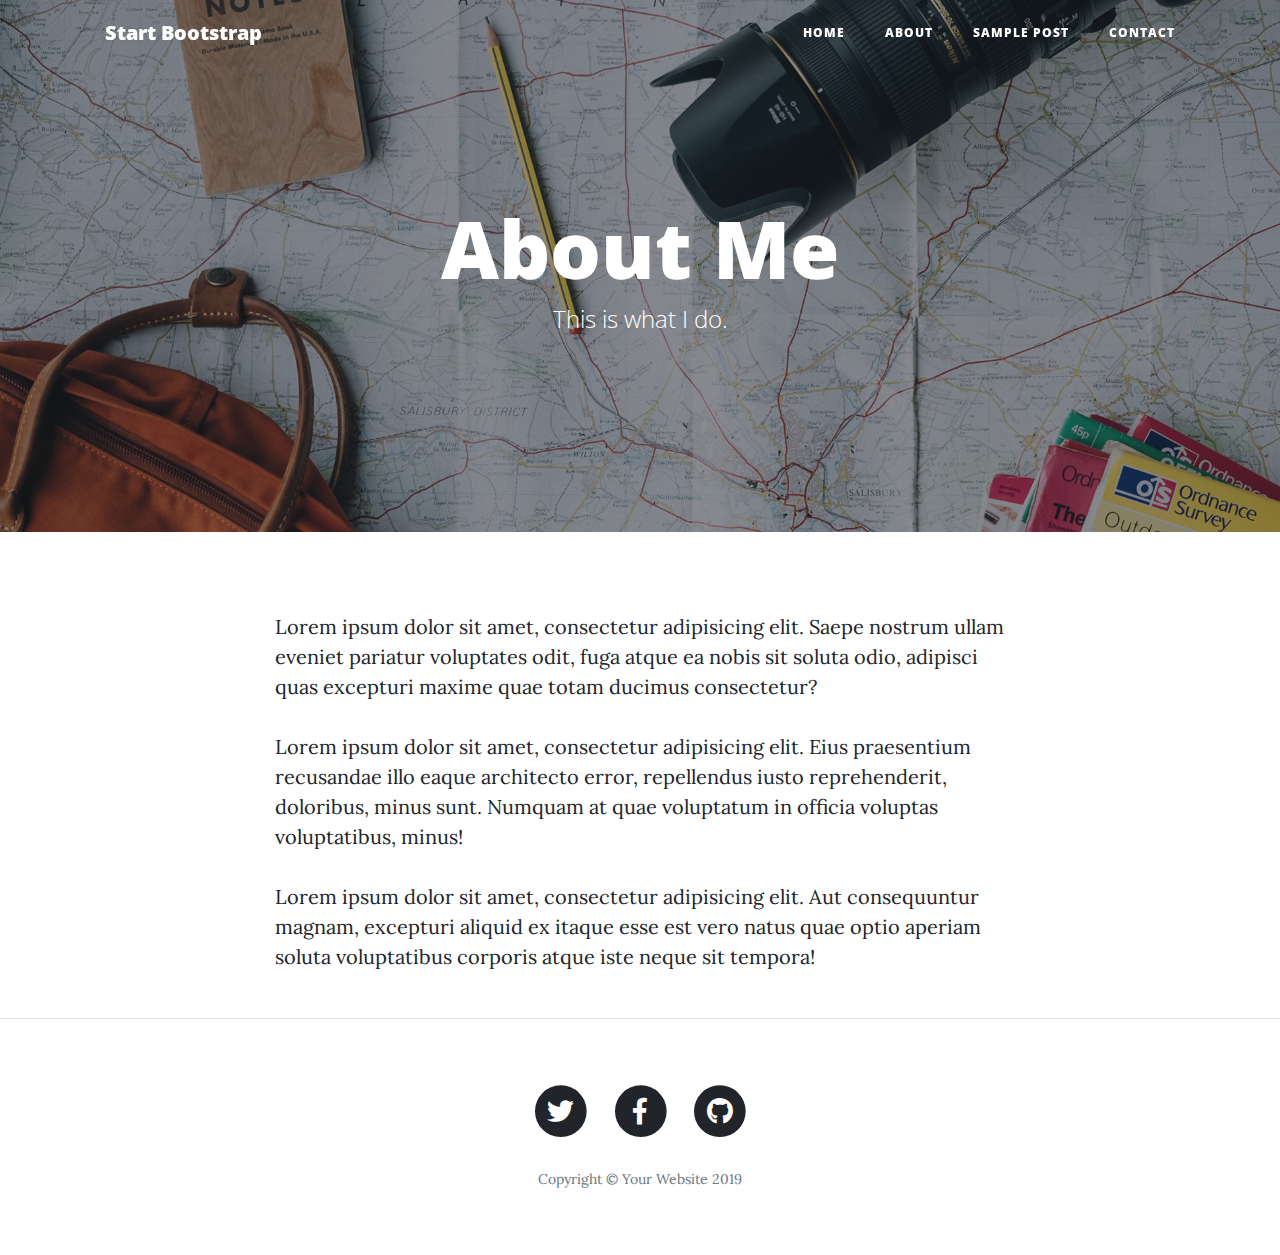
<file: BlogWeb/READit/about.html>
<!DOCTYPE html>
<html lang="en">

<head>

  <meta charset="utf-8">
  <meta name="viewport" content="width=device-width, initial-scale=1, shrink-to-fit=no">
  <meta name="description" content="">
  <meta name="author" content="">

  <title>Clean Blog - Start Bootstrap Theme</title>

  <!-- Bootstrap core CSS -->
<link rel="stylesheet" href="https://stackpath.bootstrapcdn.com/bootstrap/4.3.1/css/bootstrap.min.css" integrity="sha384-ggOyR0iXCbMQv3Xipma34MD+dH/1fQ784/j6cY/iJTQUOhcWr7x9JvoRxT2MZw1T" crossorigin="anonymous">

  <!-- Custom fonts for this template -->
  <link href="vendor/fontawesome-free/css/all.min.css" rel="stylesheet" type="text/css">
  <link href='https://fonts.googleapis.com/css?family=Lora:400,700,400italic,700italic' rel='stylesheet' type='text/css'>
  <link href='https://fonts.googleapis.com/css?family=Open+Sans:300italic,400italic,600italic,700italic,800italic,400,300,600,700,800' rel='stylesheet' type='text/css'>

  <!-- Custom styles for this template -->
  <link href="css/clean-blog.min.css" rel="stylesheet">

</head>

<body>

  <!-- Navigation -->
  <nav class="navbar navbar-expand-lg navbar-light fixed-top" id="mainNav">
    <div class="container">
      <a class="navbar-brand" href="index.html">Start Bootstrap</a>
      <button class="navbar-toggler navbar-toggler-right" type="button" data-toggle="collapse" data-target="#navbarResponsive" aria-controls="navbarResponsive" aria-expanded="false" aria-label="Toggle navigation">
        Menu
        <i class="fas fa-bars"></i>
      </button>
      <div class="collapse navbar-collapse" id="navbarResponsive">
        <ul class="navbar-nav ml-auto">
          <li class="nav-item">
            <a class="nav-link" href="index.html">Home</a>
          </li>
          <li class="nav-item">
            <a class="nav-link" href="about.html">About</a>
          </li>
          <li class="nav-item">
            <a class="nav-link" href="post.html">Sample Post</a>
          </li>
          <li class="nav-item">
            <a class="nav-link" href="contact.html">Contact</a>
          </li>
        </ul>
      </div>
    </div>
  </nav>

  <!-- Page Header -->
  <header class="masthead" style="background-image: url('img/about-bg.jpg')">
    <div class="overlay"></div>
    <div class="container">
      <div class="row">
        <div class="col-lg-8 col-md-10 mx-auto">
          <div class="page-heading">
            <h1>About Me</h1>
            <span class="subheading">This is what I do.</span>
          </div>
        </div>
      </div>
    </div>
  </header>

  <!-- Main Content -->
  <div class="container">
    <div class="row">
      <div class="col-lg-8 col-md-10 mx-auto">
        <p>Lorem ipsum dolor sit amet, consectetur adipisicing elit. Saepe nostrum ullam eveniet pariatur voluptates odit, fuga atque ea nobis sit soluta odio, adipisci quas excepturi maxime quae totam ducimus consectetur?</p>
        <p>Lorem ipsum dolor sit amet, consectetur adipisicing elit. Eius praesentium recusandae illo eaque architecto error, repellendus iusto reprehenderit, doloribus, minus sunt. Numquam at quae voluptatum in officia voluptas voluptatibus, minus!</p>
        <p>Lorem ipsum dolor sit amet, consectetur adipisicing elit. Aut consequuntur magnam, excepturi aliquid ex itaque esse est vero natus quae optio aperiam soluta voluptatibus corporis atque iste neque sit tempora!</p>
      </div>
    </div>
  </div>

  <hr>

  <!-- Footer -->
  <footer>
    <div class="container">
      <div class="row">
        <div class="col-lg-8 col-md-10 mx-auto">
          <ul class="list-inline text-center">
            <li class="list-inline-item">
              <a href="#">
                <span class="fa-stack fa-lg">
                  <i class="fas fa-circle fa-stack-2x"></i>
                  <i class="fab fa-twitter fa-stack-1x fa-inverse"></i>
                </span>
              </a>
            </li>
            <li class="list-inline-item">
              <a href="#">
                <span class="fa-stack fa-lg">
                  <i class="fas fa-circle fa-stack-2x"></i>
                  <i class="fab fa-facebook-f fa-stack-1x fa-inverse"></i>
                </span>
              </a>
            </li>
            <li class="list-inline-item">
              <a href="#">
                <span class="fa-stack fa-lg">
                  <i class="fas fa-circle fa-stack-2x"></i>
                  <i class="fab fa-github fa-stack-1x fa-inverse"></i>
                </span>
              </a>
            </li>
          </ul>
          <p class="copyright text-muted">Copyright &copy; Your Website 2019</p>
        </div>
      </div>
    </div>
  </footer>

  <!-- Bootstrap core JavaScript -->
  <script src="vendor/jquery/jquery.min.js"></script>
  <script src="vendor/bootstrap/js/bootstrap.bundle.min.js"></script>

  <!-- Custom scripts for this template -->
  <script src="js/clean-blog.min.js"></script>

</body>

</html>
</file>
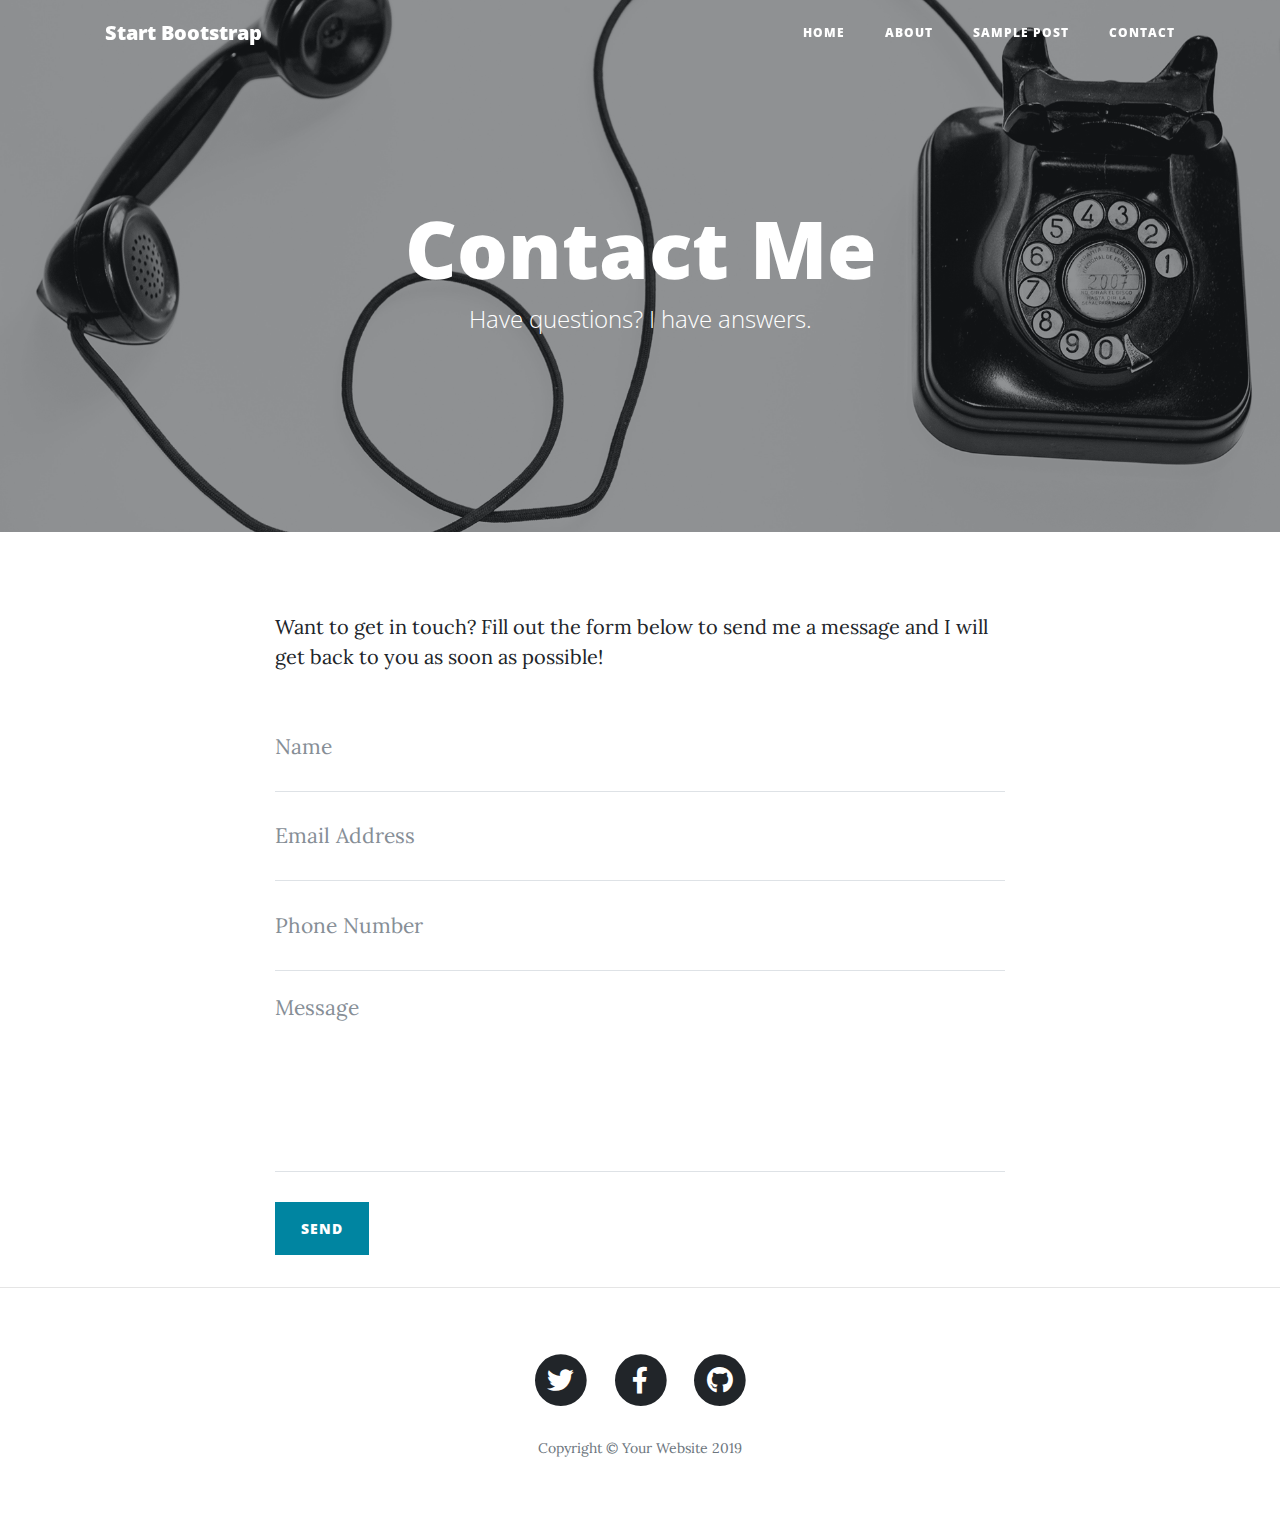
<file: BlogWeb/READit/contact.html>
<!DOCTYPE html>
<html lang="en">

<head>

  <meta charset="utf-8">
  <meta name="viewport" content="width=device-width, initial-scale=1, shrink-to-fit=no">
  <meta name="description" content="">
  <meta name="author" content="">

  <title>Clean Blog - Start Bootstrap Theme</title>

  <!-- Bootstrap core CSS -->
<link rel="stylesheet" href="https://stackpath.bootstrapcdn.com/bootstrap/4.3.1/css/bootstrap.min.css" integrity="sha384-ggOyR0iXCbMQv3Xipma34MD+dH/1fQ784/j6cY/iJTQUOhcWr7x9JvoRxT2MZw1T" crossorigin="anonymous">

  <!-- Custom fonts for this template -->
  <link href="vendor/fontawesome-free/css/all.min.css" rel="stylesheet" type="text/css">
  <link href='https://fonts.googleapis.com/css?family=Lora:400,700,400italic,700italic' rel='stylesheet' type='text/css'>
  <link href='https://fonts.googleapis.com/css?family=Open+Sans:300italic,400italic,600italic,700italic,800italic,400,300,600,700,800' rel='stylesheet' type='text/css'>

  <!-- Custom styles for this template -->
  <link href="css/clean-blog.min.css" rel="stylesheet">

</head>

<body>

  <!-- Navigation -->
  <nav class="navbar navbar-expand-lg navbar-light fixed-top" id="mainNav">
    <div class="container">
      <a class="navbar-brand" href="index.html">Start Bootstrap</a>
      <button class="navbar-toggler navbar-toggler-right" type="button" data-toggle="collapse" data-target="#navbarResponsive" aria-controls="navbarResponsive" aria-expanded="false" aria-label="Toggle navigation">
        Menu
        <i class="fas fa-bars"></i>
      </button>
      <div class="collapse navbar-collapse" id="navbarResponsive">
        <ul class="navbar-nav ml-auto">
          <li class="nav-item">
            <a class="nav-link" href="index.html">Home</a>
          </li>
          <li class="nav-item">
            <a class="nav-link" href="about.html">About</a>
          </li>
          <li class="nav-item">
            <a class="nav-link" href="post.html">Sample Post</a>
          </li>
          <li class="nav-item">
            <a class="nav-link" href="contact.html">Contact</a>
          </li>
        </ul>
      </div>
    </div>
  </nav>

  <!-- Page Header -->
  <header class="masthead" style="background-image: url('img/contact-bg.jpg')">
    <div class="overlay"></div>
    <div class="container">
      <div class="row">
        <div class="col-lg-8 col-md-10 mx-auto">
          <div class="page-heading">
            <h1>Contact Me</h1>
            <span class="subheading">Have questions? I have answers.</span>
          </div>
        </div>
      </div>
    </div>
  </header>

  <!-- Main Content -->
  <div class="container">
    <div class="row">
      <div class="col-lg-8 col-md-10 mx-auto">
        <p>Want to get in touch? Fill out the form below to send me a message and I will get back to you as soon as possible!</p>
        <!-- Contact Form - Enter your email address on line 19 of the mail/contact_me.php file to make this form work. -->
        <!-- WARNING: Some web hosts do not allow emails to be sent through forms to common mail hosts like Gmail or Yahoo. It's recommended that you use a private domain email address! -->
        <!-- To use the contact form, your site must be on a live web host with PHP! The form will not work locally! -->
        <form name="sentMessage" id="contactForm" novalidate>
          <div class="control-group">
            <div class="form-group floating-label-form-group controls">
              <label>Name</label>
              <input type="text" class="form-control" placeholder="Name" id="name" required data-validation-required-message="Please enter your name.">
              <p class="help-block text-danger"></p>
            </div>
          </div>
          <div class="control-group">
            <div class="form-group floating-label-form-group controls">
              <label>Email Address</label>
              <input type="email" class="form-control" placeholder="Email Address" id="email" required data-validation-required-message="Please enter your email address.">
              <p class="help-block text-danger"></p>
            </div>
          </div>
          <div class="control-group">
            <div class="form-group col-xs-12 floating-label-form-group controls">
              <label>Phone Number</label>
              <input type="tel" class="form-control" placeholder="Phone Number" id="phone" required data-validation-required-message="Please enter your phone number.">
              <p class="help-block text-danger"></p>
            </div>
          </div>
          <div class="control-group">
            <div class="form-group floating-label-form-group controls">
              <label>Message</label>
              <textarea rows="5" class="form-control" placeholder="Message" id="message" required data-validation-required-message="Please enter a message."></textarea>
              <p class="help-block text-danger"></p>
            </div>
          </div>
          <br>
          <div id="success"></div>
          <div class="form-group">
            <button type="submit" class="btn btn-primary" id="sendMessageButton">Send</button>
          </div>
        </form>
      </div>
    </div>
  </div>

  <hr>

  <!-- Footer -->
  <footer>
    <div class="container">
      <div class="row">
        <div class="col-lg-8 col-md-10 mx-auto">
          <ul class="list-inline text-center">
            <li class="list-inline-item">
              <a href="#">
                <span class="fa-stack fa-lg">
                  <i class="fas fa-circle fa-stack-2x"></i>
                  <i class="fab fa-twitter fa-stack-1x fa-inverse"></i>
                </span>
              </a>
            </li>
            <li class="list-inline-item">
              <a href="#">
                <span class="fa-stack fa-lg">
                  <i class="fas fa-circle fa-stack-2x"></i>
                  <i class="fab fa-facebook-f fa-stack-1x fa-inverse"></i>
                </span>
              </a>
            </li>
            <li class="list-inline-item">
              <a href="#">
                <span class="fa-stack fa-lg">
                  <i class="fas fa-circle fa-stack-2x"></i>
                  <i class="fab fa-github fa-stack-1x fa-inverse"></i>
                </span>
              </a>
            </li>
          </ul>
          <p class="copyright text-muted">Copyright &copy; Your Website 2019</p>
        </div>
      </div>
    </div>
  </footer>

  <!-- Bootstrap core JavaScript -->
  <script src="vendor/jquery/jquery.min.js"></script>
  <script src="vendor/bootstrap/js/bootstrap.bundle.min.js"></script>

  <!-- Contact Form JavaScript -->
  <script src="js/jqBootstrapValidation.js"></script>
  <script src="js/contact_me.js"></script>

  <!-- Custom scripts for this template -->
  <script src="js/clean-blog.min.js"></script>

</body>

</html>
</file>
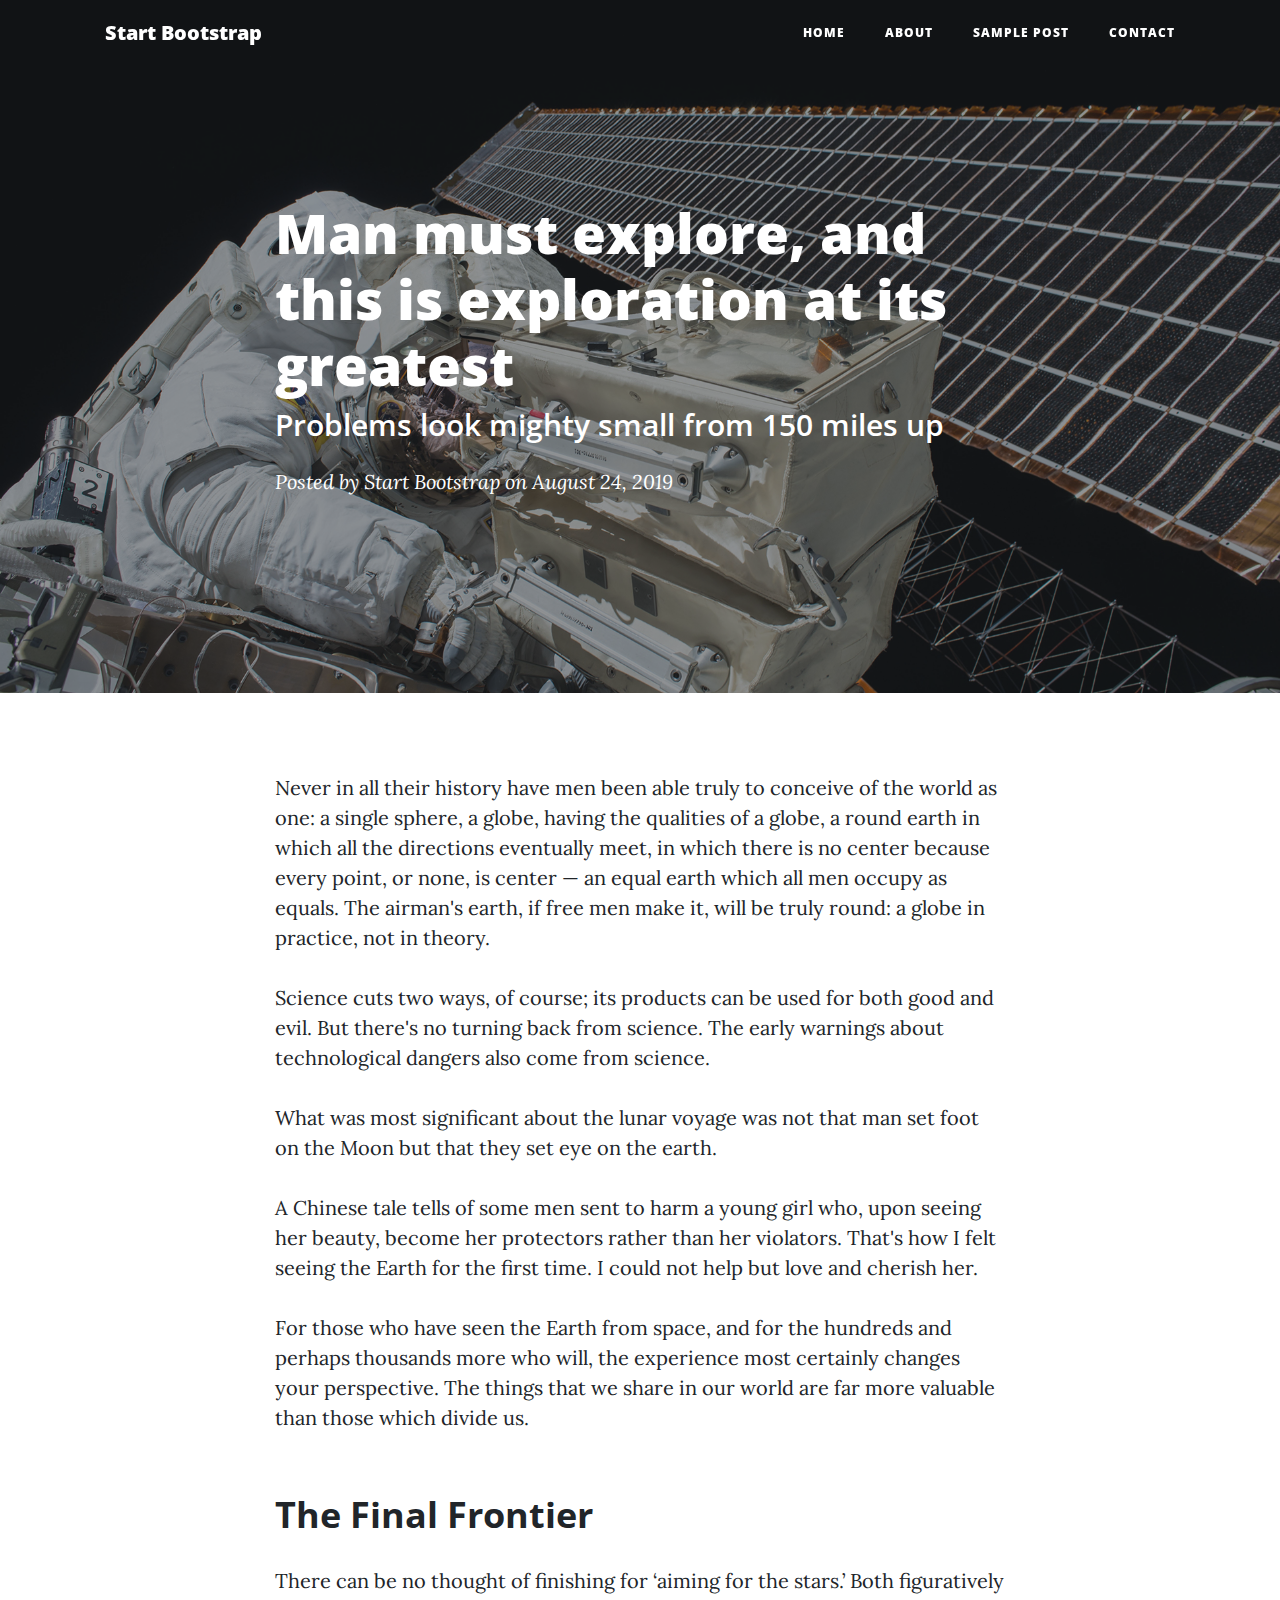
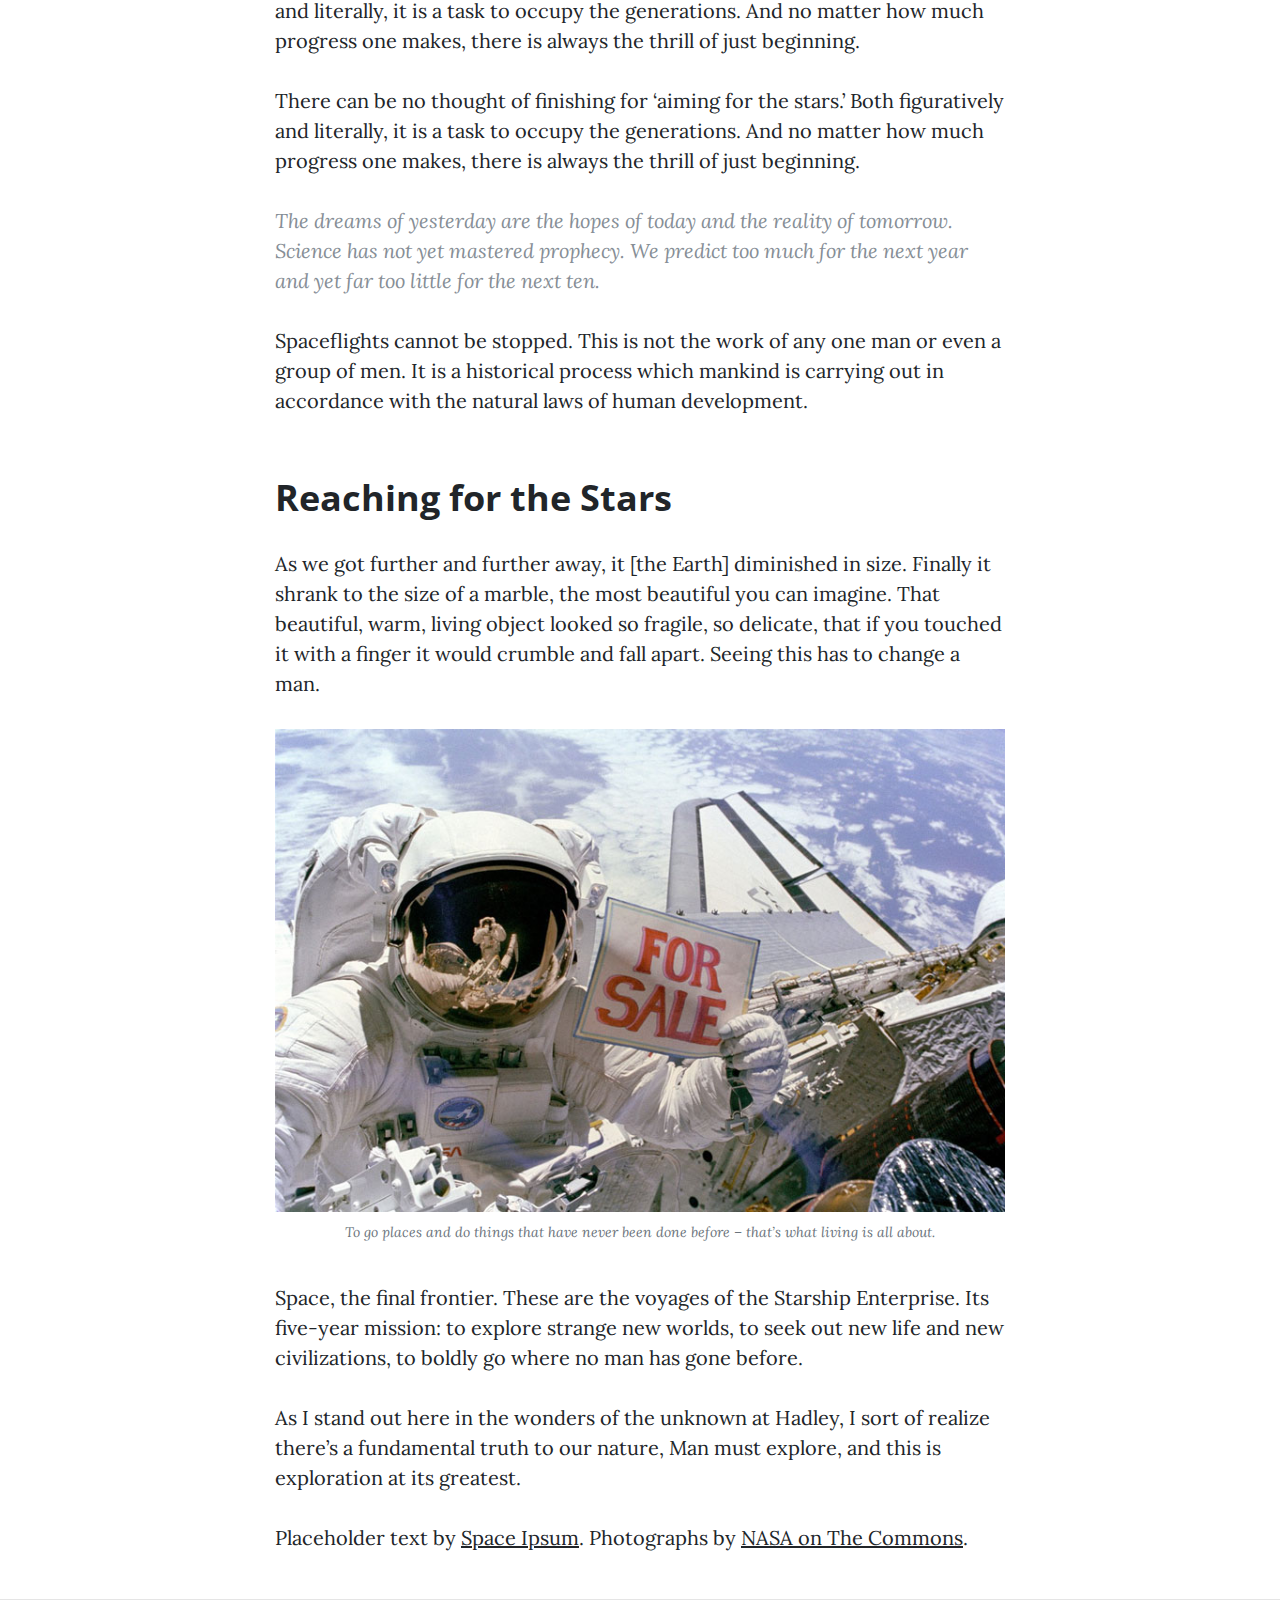
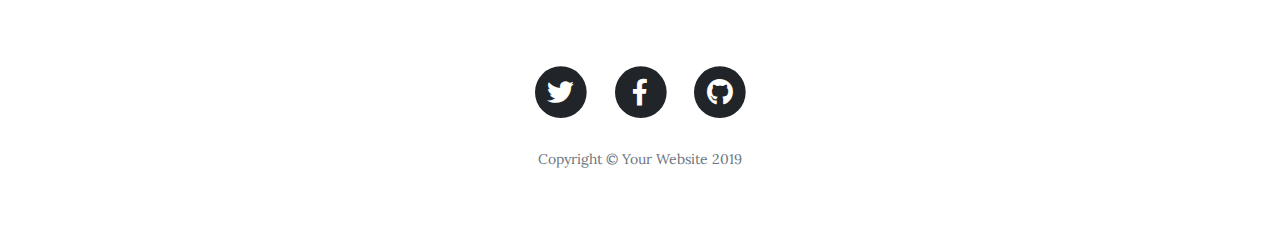
<file: BlogWeb/READit/post.html>
<!DOCTYPE html>
<html lang="en">

<head>

  <meta charset="utf-8">
  <meta name="viewport" content="width=device-width, initial-scale=1, shrink-to-fit=no">
  <meta name="description" content="">
  <meta name="author" content="">

  <title>Clean Blog - Start Bootstrap Theme</title>

  <!-- Bootstrap core CSS -->
<link rel="stylesheet" href="https://stackpath.bootstrapcdn.com/bootstrap/4.3.1/css/bootstrap.min.css" integrity="sha384-ggOyR0iXCbMQv3Xipma34MD+dH/1fQ784/j6cY/iJTQUOhcWr7x9JvoRxT2MZw1T" crossorigin="anonymous">

  <!-- Custom fonts for this template -->
  <link href="vendor/fontawesome-free/css/all.min.css" rel="stylesheet" type="text/css">
  <link href='https://fonts.googleapis.com/css?family=Lora:400,700,400italic,700italic' rel='stylesheet' type='text/css'>
  <link href='https://fonts.googleapis.com/css?family=Open+Sans:300italic,400italic,600italic,700italic,800italic,400,300,600,700,800' rel='stylesheet' type='text/css'>

  <!-- Custom styles for this template -->
  <link href="css/clean-blog.min.css" rel="stylesheet">

</head>

<body>

  <!-- Navigation -->
  <nav class="navbar navbar-expand-lg navbar-light fixed-top" id="mainNav">
    <div class="container">
      <a class="navbar-brand" href="index.html">Start Bootstrap</a>
      <button class="navbar-toggler navbar-toggler-right" type="button" data-toggle="collapse" data-target="#navbarResponsive" aria-controls="navbarResponsive" aria-expanded="false" aria-label="Toggle navigation">
        Menu
        <i class="fas fa-bars"></i>
      </button>
      <div class="collapse navbar-collapse" id="navbarResponsive">
        <ul class="navbar-nav ml-auto">
          <li class="nav-item">
            <a class="nav-link" href="index.html">Home</a>
          </li>
          <li class="nav-item">
            <a class="nav-link" href="about.html">About</a>
          </li>
          <li class="nav-item">
            <a class="nav-link" href="post.html">Sample Post</a>
          </li>
          <li class="nav-item">
            <a class="nav-link" href="contact.html">Contact</a>
          </li>
        </ul>
      </div>
    </div>
  </nav>

  <!-- Page Header -->
  <header class="masthead" style="background-image: url('img/post-bg.jpg')">
    <div class="overlay"></div>
    <div class="container">
      <div class="row">
        <div class="col-lg-8 col-md-10 mx-auto">
          <div class="post-heading">
            <h1>Man must explore, and this is exploration at its greatest</h1>
            <h2 class="subheading">Problems look mighty small from 150 miles up</h2>
            <span class="meta">Posted by
              <a href="#">Start Bootstrap</a>
              on August 24, 2019</span>
          </div>
        </div>
      </div>
    </div>
  </header>

  <!-- Post Content -->
  <article>
    <div class="container">
      <div class="row">
        <div class="col-lg-8 col-md-10 mx-auto">
          <p>Never in all their history have men been able truly to conceive of the world as one: a single sphere, a globe, having the qualities of a globe, a round earth in which all the directions eventually meet, in which there is no center because every point, or none, is center — an equal earth which all men occupy as equals. The airman's earth, if free men make it, will be truly round: a globe in practice, not in theory.</p>

          <p>Science cuts two ways, of course; its products can be used for both good and evil. But there's no turning back from science. The early warnings about technological dangers also come from science.</p>

          <p>What was most significant about the lunar voyage was not that man set foot on the Moon but that they set eye on the earth.</p>

          <p>A Chinese tale tells of some men sent to harm a young girl who, upon seeing her beauty, become her protectors rather than her violators. That's how I felt seeing the Earth for the first time. I could not help but love and cherish her.</p>

          <p>For those who have seen the Earth from space, and for the hundreds and perhaps thousands more who will, the experience most certainly changes your perspective. The things that we share in our world are far more valuable than those which divide us.</p>

          <h2 class="section-heading">The Final Frontier</h2>

          <p>There can be no thought of finishing for ‘aiming for the stars.’ Both figuratively and literally, it is a task to occupy the generations. And no matter how much progress one makes, there is always the thrill of just beginning.</p>

          <p>There can be no thought of finishing for ‘aiming for the stars.’ Both figuratively and literally, it is a task to occupy the generations. And no matter how much progress one makes, there is always the thrill of just beginning.</p>

          <blockquote class="blockquote">The dreams of yesterday are the hopes of today and the reality of tomorrow. Science has not yet mastered prophecy. We predict too much for the next year and yet far too little for the next ten.</blockquote>

          <p>Spaceflights cannot be stopped. This is not the work of any one man or even a group of men. It is a historical process which mankind is carrying out in accordance with the natural laws of human development.</p>

          <h2 class="section-heading">Reaching for the Stars</h2>

          <p>As we got further and further away, it [the Earth] diminished in size. Finally it shrank to the size of a marble, the most beautiful you can imagine. That beautiful, warm, living object looked so fragile, so delicate, that if you touched it with a finger it would crumble and fall apart. Seeing this has to change a man.</p>

          <a href="#">
            <img class="img-fluid" src="img/post-sample-image.jpg" alt="">
          </a>
          <span class="caption text-muted">To go places and do things that have never been done before – that’s what living is all about.</span>

          <p>Space, the final frontier. These are the voyages of the Starship Enterprise. Its five-year mission: to explore strange new worlds, to seek out new life and new civilizations, to boldly go where no man has gone before.</p>

          <p>As I stand out here in the wonders of the unknown at Hadley, I sort of realize there’s a fundamental truth to our nature, Man must explore, and this is exploration at its greatest.</p>

          <p>Placeholder text by
            <a href="http://spaceipsum.com/">Space Ipsum</a>. Photographs by
            <a href="https://www.flickr.com/photos/nasacommons/">NASA on The Commons</a>.</p>
        </div>
      </div>
    </div>
  </article>

  <hr>

  <!-- Footer -->
  <footer>
    <div class="container">
      <div class="row">
        <div class="col-lg-8 col-md-10 mx-auto">
          <ul class="list-inline text-center">
            <li class="list-inline-item">
              <a href="#">
                <span class="fa-stack fa-lg">
                  <i class="fas fa-circle fa-stack-2x"></i>
                  <i class="fab fa-twitter fa-stack-1x fa-inverse"></i>
                </span>
              </a>
            </li>
            <li class="list-inline-item">
              <a href="#">
                <span class="fa-stack fa-lg">
                  <i class="fas fa-circle fa-stack-2x"></i>
                  <i class="fab fa-facebook-f fa-stack-1x fa-inverse"></i>
                </span>
              </a>
            </li>
            <li class="list-inline-item">
              <a href="#">
                <span class="fa-stack fa-lg">
                  <i class="fas fa-circle fa-stack-2x"></i>
                  <i class="fab fa-github fa-stack-1x fa-inverse"></i>
                </span>
              </a>
            </li>
          </ul>
          <p class="copyright text-muted">Copyright &copy; Your Website 2019</p>
        </div>
      </div>
    </div>
  </footer>

  <!-- Bootstrap core JavaScript -->
  <script src="vendor/jquery/jquery.min.js"></script>
  <script src="vendor/bootstrap/js/bootstrap.bundle.min.js"></script>

  <!-- Custom scripts for this template -->
  <script src="js/clean-blog.min.js"></script>

</body>

</html>
</file>
<file: BlogWeb/blog/blog.css>
/* stylelint-disable selector-list-comma-newline-after */


.blog-header {
  line-height: 1;
  border-bottom: 1px solid #e5e5e5;
}

.blog-header-logo {
  font-family: "Playfair Display", Georgia, "Times New Roman", serif;
  font-size: 2.25rem;
}

.blog-header-logo:hover {
  text-decoration: none;
}

h1, h2, h3, h4, h5, h6 {
  font-family: "Playfair Display", Georgia, "Times New Roman", serif;
}

.display-4 {
  font-size: 2.5rem;
}
@media (min-width: 768px) {
  .display-4 {
    font-size: 3rem;
  }
}

.nav-scroller {
  position: relative;
  z-index: 2;
  height: 2.75rem;
  overflow-y: hidden;
}

.nav-scroller .nav {
  display: -ms-flexbox;
  display: flex;
  -ms-flex-wrap: nowrap;
  flex-wrap: nowrap;
  padding-bottom: 1rem;
  margin-top: -1px;
  overflow-x: auto;
  text-align: center;
  white-space: nowrap;
  -webkit-overflow-scrolling: touch;
}

.nav-scroller .nav-link {
  padding-top: .75rem;
  padding-bottom: .75rem;
  font-size: .875rem;
}

.card-img-right {
  height: 100%;
  border-radius: 0 3px 3px 0;
}

.flex-auto {
  -ms-flex: 0 0 auto;
  flex: 0 0 auto;
}

.h-250 { height: 250px; }
@media (min-width: 768px) {
  .h-md-250 { height: 250px; }
}

/*
 * Blog name and description
 */
.blog-title {
  margin-bottom: 0;
  font-size: 2rem;
  font-weight: 400;
}
.blog-description {
  font-size: 1.1rem;
  color: #999;
}

@media (min-width: 40em) {
  .blog-title {
    font-size: 3.5rem;
  }
}

/* Pagination */
.blog-pagination {
  margin-bottom: 4rem;
}
.blog-pagination > .btn {
  border-radius: 2rem;
}

/*
 * Blog posts
 */
.blog-post {
  margin-bottom: 4rem;
}
.blog-post-title {
  margin-bottom: .25rem;
  font-size: 2.5rem;
}
.blog-post-meta {
  margin-bottom: 1.25rem;
  color: #999;
}

/*
 * Footer
 */
.blog-footer {
  padding: 2.5rem 0;
  color: #999;
  text-align: center;
  background-color: #f9f9f9;
  border-top: .05rem solid #e5e5e5;
}
.blog-footer p:last-child {
  margin-bottom: 0;
}
</file>
<file: BlogWeb/cover/cover.css>
/*
 * Globals
 */

/* Links */
a,
a:focus,
a:hover {
  color: #fff;
}

/* Custom default button */
.btn-secondary,
.btn-secondary:hover,
.btn-secondary:focus {
  color: #333;
  text-shadow: none; /* Prevent inheritance from `body` */
  background-color: #fff;
  border: .05rem solid #fff;
}


/*
 * Base structure
 */

html,
body {
  height: 100%;
  background-color: #333;
    background-image: linear-gradient(180deg,rgba(20,5,50,1),rgba(0,0,0,0.1));
}

body {
  display: -ms-flexbox;
  display: flex;
  color: #fff;
  text-shadow: 0 .05rem .1rem rgba(0, 0, 0, .5);
  box-shadow: inset 0 0 5rem rgba(0, 0, 0, .5);
}

.cover-container {
  max-width: 42em;
}


/*
 * Header
 */
.masthead {
  margin-bottom: 2rem;
}

.masthead-brand {
  margin-bottom: 0;
}

.nav-masthead .nav-link {
  padding: .25rem 0;
  font-weight: 700;
  color: rgba(255, 255, 255, .5);
  background-color: transparent;
  border-bottom: .25rem solid transparent;
}

.nav-masthead .nav-link:hover,
.nav-masthead .nav-link:focus {
  border-bottom-color: rgba(255, 255, 255, .25);
}

.nav-masthead .nav-link + .nav-link {
  margin-left: 1rem;
}

.nav-masthead .active {
  color: #fff;
  border-bottom-color: #fff;
}

@media (min-width: 48em) {
  .masthead-brand {
    float: left;
  }
  .nav-masthead {
    float: right;
  }
}


/*
 * Cover
 */
.cover {
  padding: 0 1.5rem;
}
.cover .btn-lg {
  padding: .75rem 1.25rem;
  font-weight: 700;
}


/*
 * Footer
 */
.mastfoot {
  color: rgba(255, 255, 255, .5);
}
</file>
<file: BlogWeb/READit/css/clean-blog.css>
/*!
 * Start Bootstrap - Clean Blog v5.0.5 (https://startbootstrap.com/template-overviews/clean-blog)
 * Copyright 2013-2019 Start Bootstrap
 * Licensed under MIT (https://github.com/BlackrockDigital/startbootstrap-clean-blog/blob/master/LICENSE)
 */

body {
  font-size: 20px;
  color: #212529;
    
  font-family: 'Lora', 'Times New Roman', serif;
}

p {
  line-height: 1.5;
  margin: 30px 0;
}

p a {
  text-decoration: underline;
}

h1,
h2,
h3,
h4,
h5,
h6 {
  font-weight: 800;
  font-family: 'Open Sans', 'Helvetica Neue', Helvetica, Arial, sans-serif;
}

a {
  color: #212529;
  -webkit-transition: all 0.2s;
  transition: all 0.2s;
}

a:focus, a:hover {
  color: #0085A1;
}

blockquote {
  font-style: italic;
  color: #868e96;
}

.section-heading {
  font-size: 36px;
  font-weight: 700;
  margin-top: 60px;
}

.caption {
  font-size: 14px;
  font-style: italic;
  display: block;
  margin: 0;
  padding: 10px;
  text-align: center;
  border-bottom-right-radius: 5px;
  border-bottom-left-radius: 5px;
}

::selection {
  color: #fff;
  background: #0085A1;
  text-shadow: none;
}

img::selection {
  color: #fff;
  background: transparent;
}

img::-moz-selection {
  color: #fff;
  background: transparent;
}

#mainNav {
  position: absolute;
  border-bottom: 1px solid #e9ecef;
  background-color: white;
  font-family: 'Open Sans', 'Helvetica Neue', Helvetica, Arial, sans-serif;
}

#mainNav .navbar-brand {
  font-weight: 800;
  color: #343a40;
}

#mainNav .navbar-toggler {
  font-size: 12px;
  font-weight: 800;
  padding: 13px;
  text-transform: uppercase;
  color: #343a40;
}

#mainNav .navbar-nav > li.nav-item > a {
  font-size: 12px;
  font-weight: 800;
  letter-spacing: 1px;
  text-transform: uppercase;
}

@media only screen and (min-width: 992px) {
  #mainNav {
    border-bottom: 1px solid transparent;
    background: transparent;
  }
  #mainNav .navbar-brand {
    padding: 10px 20px;
    color: #fff;
  }
  #mainNav .navbar-brand:focus, #mainNav .navbar-brand:hover {
    color: rgba(255, 255, 255, 0.8);
  }
  #mainNav .navbar-nav > li.nav-item > a {
    padding: 10px 20px;
    color: #fff;
  }
  #mainNav .navbar-nav > li.nav-item > a:focus, #mainNav .navbar-nav > li.nav-item > a:hover {
    color: rgba(255, 255, 255, 0.8);
  }
}


@media only screen and (min-width: 992px) {
  #mainNav {
    -webkit-transition: background-color 0.2s;
    transition: background-color 0.2s;
    /* Force Hardware Acceleration in WebKit */
    -webkit-transform: translate3d(0, 0, 0);
    transform: translate3d(0, 0, 0);
    -webkit-backface-visibility: hidden;
  }
  #mainNav.is-fixed {
    /* when the user scrolls down, we hide the header right above the viewport */
    position: fixed;
    top: -67px;
    -webkit-transition: -webkit-transform 0.2s;
    transition: -webkit-transform 0.2s;
    transition: transform 0.2s;
    transition: transform 0.2s, -webkit-transform 0.2s;
    border-bottom: 1px solid white;
    background-color: rgba(255, 255, 255, 0.9);
  }
  #mainNav.is-fixed .navbar-brand {
    color: #212529;
  }
  #mainNav.is-fixed .navbar-brand:focus, #mainNav.is-fixed .navbar-brand:hover {
    color: #0085A1;
  }
  #mainNav.is-fixed .navbar-nav > li.nav-item > a {
    color: #212529;
  }
  #mainNav.is-fixed .navbar-nav > li.nav-item > a:focus, #mainNav.is-fixed .navbar-nav > li.nav-item > a:hover {
    color: #0085A1;
  }
  #mainNav.is-visible {
    /* if the user changes the scrolling direction, we show the header */
    -webkit-transform: translate3d(0, 100%, 0);
    transform: translate3d(0, 100%, 0);
  }
}

header.masthead {
  margin-bottom: 50px;
  background: no-repeat center center;
  background-color: #868e96;
  background-attachment: scroll;
  position: relative;
  background-size: cover;
}

header.masthead .overlay {
  position: absolute;
  top: 0;
  left: 0;
  height: 100%;
  width: 100%;
  background-color: #212529;
  opacity: 0.5;
}

header.masthead .page-heading,
header.masthead .post-heading,
header.masthead .site-heading {
  padding: 200px 0 150px;
  color: ghostwhite;
}

@media only screen and (min-width: 768px) {
  header.masthead .page-heading,
  header.masthead .post-heading,
  header.masthead .site-heading {
    padding: 200px 0;
  }
}

header.masthead .page-heading,
header.masthead .site-heading {
  text-align: center;
}

header.masthead .page-heading h1,
header.masthead .site-heading h1 {
  font-size: 50px;
  margin-top: 0;
}

header.masthead .page-heading .subheading,
header.masthead .site-heading .subheading {
  font-size: 24px;
  font-weight: 300;
  line-height: 1.1;
  display: block;
  margin: 10px 0 0;
  font-family: 'Open Sans', 'Helvetica Neue', Helvetica, Arial, sans-serif;
}

@media only screen and (min-width: 768px) {
  header.masthead .page-heading h1,
  header.masthead .site-heading h1 {
    font-size: 80px;
  }
}

header.masthead .post-heading h1 {
  font-size: 35px;
}

header.masthead .post-heading .meta,
header.masthead .post-heading .subheading {
  line-height: 1.1;
  display: block;
}

header.masthead .post-heading .subheading {
  font-size: 24px;
  font-weight: 600;
  margin: 10px 0 30px;
  font-family: 'Open Sans', 'Helvetica Neue', Helvetica, Arial, sans-serif;
}

header.masthead .post-heading .meta {
  font-size: 20px;
  font-weight: 300;
  font-style: italic;
  font-family: 'Lora', 'Times New Roman', serif;
}

header.masthead .post-heading .meta a {
  color: #fff;
}

@media only screen and (min-width: 768px) {
  header.masthead .post-heading h1 {
    font-size: 55px;
  }
  header.masthead .post-heading .subheading {
    font-size: 30px;
  }
}


.post-preview > a {
  color: #212529;
}

.post-preview > a:focus, .post-preview > a:hover {
  text-decoration: none;
  color: #0085A1;
}

.post-preview > a > .post-title {
  font-size: 30px;
  margin-top: 30px;
  margin-bottom: 10px;
}

.post-preview > a > .post-subtitle {
  font-weight: 300;
  margin: 0 0 10px;
}

.post-preview > .post-meta {
  font-size: 18px;
  font-style: italic;
  margin-top: 0;
  color: #868e96;
}

.post-preview > .post-meta > a {
  text-decoration: none;
  color: #212529;
}

.post-preview > .post-meta > a:focus, .post-preview > .post-meta > a:hover {
  text-decoration: underline;
  color: #0085A1;
}

@media only screen and (min-width: 768px) {
  .post-preview > a > .post-title {
    font-size: 36px;
  }
}

.floating-label-form-group {
  font-size: 14px;
  position: relative;
  margin-bottom: 0;
  padding-bottom: 0.5em;
  border-bottom: 1px solid #dee2e6;
}

.floating-label-form-group input,
.floating-label-form-group textarea {
  font-size: 1.5em;
  position: relative;
  z-index: 1;
  padding: 0;
  resize: none;
  border: none;
  border-radius: 0;
  background: none;
  -webkit-box-shadow: none !important;
  box-shadow: none !important;
  font-family: 'Lora', 'Times New Roman', serif;
}

.floating-label-form-group input::-webkit-input-placeholder,
.floating-label-form-group textarea::-webkit-input-placeholder {
  color: #868e96;
  font-family: 'Lora', 'Times New Roman', serif;
}

.floating-label-form-group label {
  font-size: 0.85em;
  line-height: 1.764705882em;
  position: relative;
  z-index: 0;
  top: 2em;
  display: block;
  margin: 0;
  -webkit-transition: top 0.3s ease, opacity 0.3s ease;
  transition: top 0.3s ease, opacity 0.3s ease;
  vertical-align: middle;
  vertical-align: baseline;
  opacity: 0;
}

.floating-label-form-group .help-block {
  margin: 15px 0;
}

.floating-label-form-group-with-value label {
  top: 0;
  opacity: 1;
}

.floating-label-form-group-with-focus label {
  color: #0085A1;
}

form .form-group:first-child .floating-label-form-group {
  border-top: 1px solid #dee2e6;
}

footer {
  padding: 50px 0 65px;
}

footer .list-inline {
  margin: 0;
  padding: 0;
}

footer .copyright {
  font-size: 14px;
  margin-bottom: 0;
  text-align: center;
}

.btn {
  font-size: 14px;
  font-weight: 800;
  padding: 15px 25px;
  letter-spacing: 1px;
  text-transform: uppercase;
  border-radius: 0;
  font-family: 'Open Sans', 'Helvetica Neue', Helvetica, Arial, sans-serif;
}

.btn-primary {
  background-color: #0085A1;
  border-color: #0085A1;
}

.btn-primary:hover, .btn-primary:focus, .btn-primary:active {
  color: #fff;
  background-color: #00657b !important;
  border-color: #00657b !important;
}

.btn-lg {
  font-size: 16px;
  padding: 25px 35px;
}

.topbest h1 :hover{
    color:#0085B2;
}
</file>
<file: BlogWeb/READit/css/clean-blog.min.css>
/*!
 * Start Bootstrap - Clean Blog v5.0.5 (https://startbootstrap.com/template-overviews/clean-blog)
 * Copyright 2013-2019 Start Bootstrap
 * Licensed under MIT (https://github.com/BlackrockDigital/startbootstrap-clean-blog/blob/master/LICENSE)
 */body{font-size:20px;color:#212529;font-family:Lora,'Times New Roman',serif}p{line-height:1.5;margin:30px 0}p a{text-decoration:underline}h1,h2,h3,h4,h5,h6{font-weight:800;font-family:'Open Sans','Helvetica Neue',Helvetica,Arial,sans-serif}a{color:#212529;-webkit-transition:all .2s;transition:all .2s}a:focus,a:hover{color:#0085a1}blockquote{font-style:italic;color:#868e96}.section-heading{font-size:36px;font-weight:700;margin-top:60px}.caption{font-size:14px;font-style:italic;display:block;margin:0;padding:10px;text-align:center;border-bottom-right-radius:5px;border-bottom-left-radius:5px}::selection{color:#fff;background:#0085a1;text-shadow:none}img::selection{color:#fff;background:0 0}img::-moz-selection{color:#fff;background:0 0}#mainNav{position:absolute;border-bottom:1px solid #e9ecef;background-color:#fff;font-family:'Open Sans','Helvetica Neue',Helvetica,Arial,sans-serif}#mainNav .navbar-brand{font-weight:800;color:#343a40}#mainNav .navbar-toggler{font-size:12px;font-weight:800;padding:13px;text-transform:uppercase;color:#343a40}#mainNav .navbar-nav>li.nav-item>a{font-size:12px;font-weight:800;letter-spacing:1px;text-transform:uppercase}@media only screen and (min-width:992px){#mainNav{border-bottom:1px solid transparent;background:0 0}#mainNav .navbar-brand{padding:10px 20px;color:#fff}#mainNav .navbar-brand:focus,#mainNav .navbar-brand:hover{color:rgba(255,255,255,.8)}#mainNav .navbar-nav>li.nav-item>a{padding:10px 20px;color:#fff}#mainNav .navbar-nav>li.nav-item>a:focus,#mainNav .navbar-nav>li.nav-item>a:hover{color:rgba(255,255,255,.8)}}@media only screen and (min-width:992px){#mainNav{-webkit-transition:background-color .2s;transition:background-color .2s;-webkit-transform:translate3d(0,0,0);transform:translate3d(0,0,0);-webkit-backface-visibility:hidden}#mainNav.is-fixed{position:fixed;top:-67px;-webkit-transition:-webkit-transform .2s;transition:-webkit-transform .2s;transition:transform .2s;transition:transform .2s,-webkit-transform .2s;border-bottom:1px solid #fff;background-color:rgba(255,255,255,.9)}#mainNav.is-fixed .navbar-brand{color:#212529}#mainNav.is-fixed .navbar-brand:focus,#mainNav.is-fixed .navbar-brand:hover{color:#0085a1}#mainNav.is-fixed .navbar-nav>li.nav-item>a{color:#212529}#mainNav.is-fixed .navbar-nav>li.nav-item>a:focus,#mainNav.is-fixed .navbar-nav>li.nav-item>a:hover{color:#0085a1}#mainNav.is-visible{-webkit-transform:translate3d(0,100%,0);transform:translate3d(0,100%,0)}}header.masthead{margin-bottom:50px;background:no-repeat center center;background-color:#868e96;background-attachment:scroll;position:relative;background-size:cover}header.masthead .overlay{position:absolute;top:0;left:0;height:100%;width:100%;background-color:#212529;opacity:.5}header.masthead .page-heading,header.masthead .post-heading,header.masthead .site-heading{padding:200px 0 150px;color:#fff}@media only screen and (min-width:768px){header.masthead .page-heading,header.masthead .post-heading,header.masthead .site-heading{padding:200px 0}}header.masthead .page-heading,header.masthead .site-heading{text-align:center}header.masthead .page-heading h1,header.masthead .site-heading h1{font-size:50px;margin-top:0}header.masthead .page-heading .subheading,header.masthead .site-heading .subheading{font-size:24px;font-weight:300;line-height:1.1;display:block;margin:10px 0 0;font-family:'Open Sans','Helvetica Neue',Helvetica,Arial,sans-serif}@media only screen and (min-width:768px){header.masthead .page-heading h1,header.masthead .site-heading h1{font-size:80px}}header.masthead .post-heading h1{font-size:35px}header.masthead .post-heading .meta,header.masthead .post-heading .subheading{line-height:1.1;display:block}header.masthead .post-heading .subheading{font-size:24px;font-weight:600;margin:10px 0 30px;font-family:'Open Sans','Helvetica Neue',Helvetica,Arial,sans-serif}header.masthead .post-heading .meta{font-size:20px;font-weight:300;font-style:italic;font-family:Lora,'Times New Roman',serif}header.masthead .post-heading .meta a{color:#fff}@media only screen and (min-width:768px){header.masthead .post-heading h1{font-size:55px}header.masthead .post-heading .subheading{font-size:30px}}.post-preview>a{color:#212529}.post-preview>a:focus,.post-preview>a:hover{text-decoration:none;color:#0085a1}.post-preview>a>.post-title{font-size:30px;margin-top:30px;margin-bottom:10px}.post-preview>a>.post-subtitle{font-weight:300;margin:0 0 10px}.post-preview>.post-meta{font-size:18px;font-style:italic;margin-top:0;color:#868e96}.post-preview>.post-meta>a{text-decoration:none;color:#212529}.post-preview>.post-meta>a:focus,.post-preview>.post-meta>a:hover{text-decoration:underline;color:#0085a1}@media only screen and (min-width:768px){.post-preview>a>.post-title{font-size:36px}}.floating-label-form-group{font-size:14px;position:relative;margin-bottom:0;padding-bottom:.5em;border-bottom:1px solid #dee2e6}.floating-label-form-group input,.floating-label-form-group textarea{font-size:1.5em;position:relative;z-index:1;padding:0;resize:none;border:none;border-radius:0;background:0 0;-webkit-box-shadow:none!important;box-shadow:none!important;font-family:Lora,'Times New Roman',serif}.floating-label-form-group input::-webkit-input-placeholder,.floating-label-form-group textarea::-webkit-input-placeholder{color:#868e96;font-family:Lora,'Times New Roman',serif}.floating-label-form-group label{font-size:.85em;line-height:1.764705882em;position:relative;z-index:0;top:2em;display:block;margin:0;-webkit-transition:top .3s ease,opacity .3s ease;transition:top .3s ease,opacity .3s ease;vertical-align:middle;vertical-align:baseline;opacity:0}.floating-label-form-group .help-block{margin:15px 0}.floating-label-form-group-with-value label{top:0;opacity:1}.floating-label-form-group-with-focus label{color:#0085a1}form .form-group:first-child .floating-label-form-group{border-top:1px solid #dee2e6}footer{padding:50px 0 65px}footer .list-inline{margin:0;padding:0}footer .copyright{font-size:14px;margin-bottom:0;text-align:center}.btn{font-size:14px;font-weight:800;padding:15px 25px;letter-spacing:1px;text-transform:uppercase;border-radius:0;font-family:'Open Sans','Helvetica Neue',Helvetica,Arial,sans-serif}.btn-primary{background-color:#0085a1;border-color:#0085a1}.btn-primary:active,.btn-primary:focus,.btn-primary:hover{color:#fff;background-color:#00657b!important;border-color:#00657b!important}.btn-lg{font-size:16px;padding:25px 35px}
</file>
